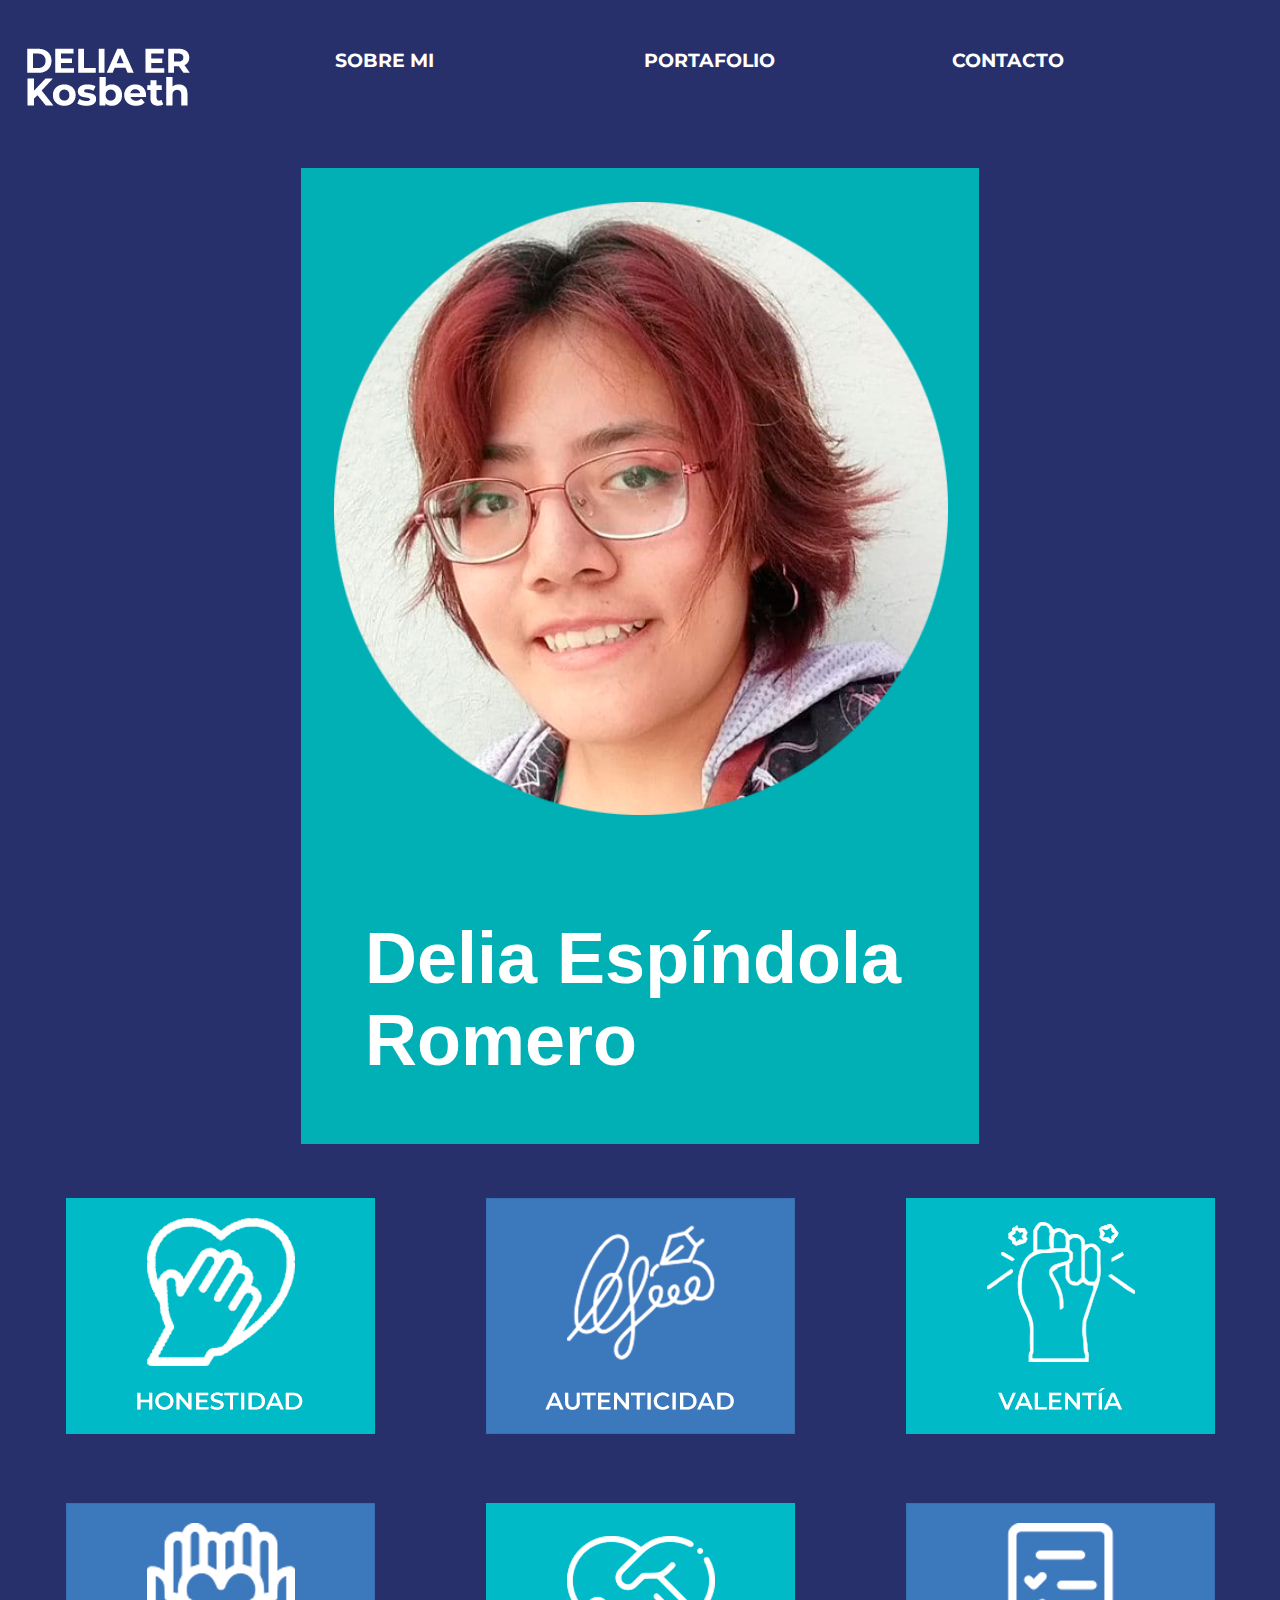
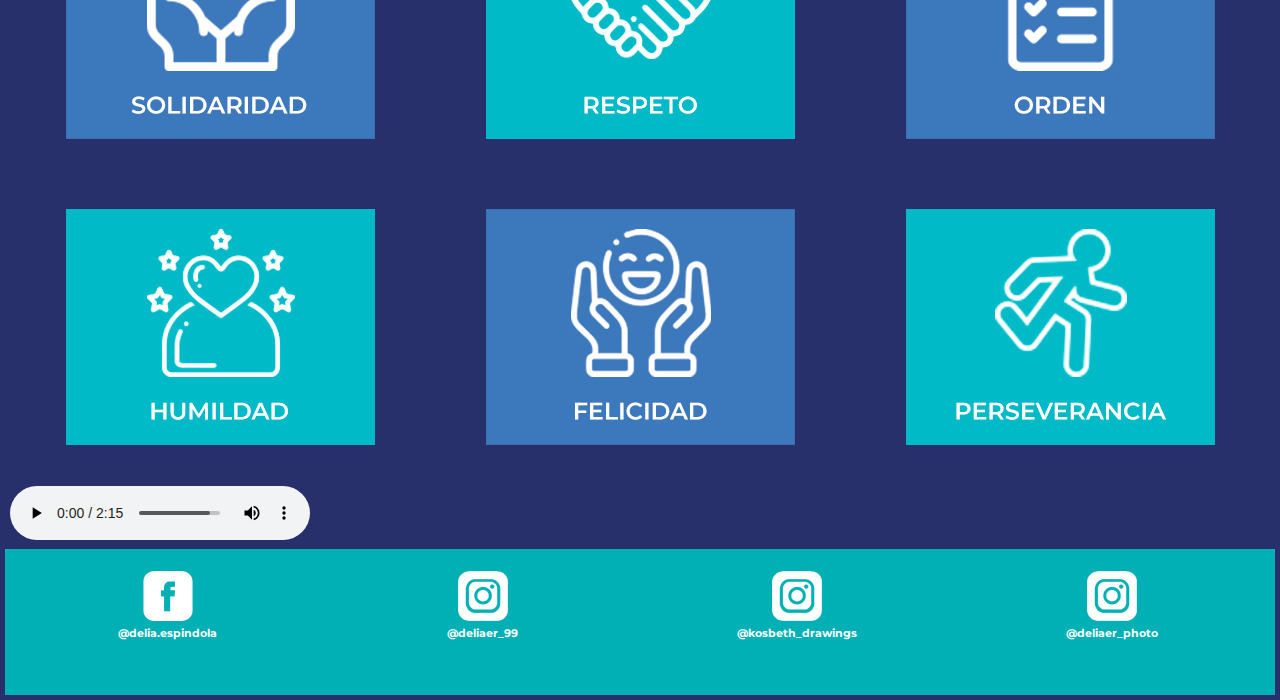
<file: index.html>
<!doctype html>
<html>
<head>
<meta charset="utf-8">
<title>Documento sin título</title>
<link href="css/estilocss.css" rel="stylesheet" type="text/css">
<link
    rel="stylesheet"
    href="https://cdnjs.cloudflare.com/ajax/libs/animate.css/4.1.1/animate.min.css"
  />
<style>
@import url('https://fonts.googleapis.com/css2?family=Montserrat&family=Rampart+One&display=swap');                            @import url('http://fonts.cdnfonts.com/css/elephant');
</style>
</head>

<body>
	<header></header>
		<nav class="home">
		<div class="navegacion">
			<div> <a href="index.html"><img src="imagenes/nom header.png" alt="Delia ER Kosbeth"></a></div>
			<div>
			  <h1><a href="Sobre mi.html">SOBRE MI</a></h1>
			</div>
			<div>
				<h1><a href="Portafolio.html">PORTAFOLIO</a></h1></div>
			<div>
				<h1><a href="Contacto.html">CONTACTO</a></h1></div>
		</div>
	</nav>
	
	<main>
		<div class="barra">
			<div><img src="imagenes/foto.png" alt="foto"></div>
			<div><h2 class="animate__animated animate__fadeIn animate__delay-1s">Delia Espíndola Romero</h2></div>
		</div>
	  <div class="valores">
			<div><img src="imagenes/valores/HONESTIDAD.png" alt="valor1"></div>
			<div><img src="imagenes/valores/AUTENTICIDAD.png" alt="valor2"></div>
		  	<div><img src="imagenes/valores/VALENTÍA.png" alt="valor3"></div>
		  	<div><img src="imagenes/valores/SOLIDARIDAD.png" alt="valor4"></div>
		 	<div><img src="imagenes/valores/RESPETO.png" alt="valor5"></div>
		 	<div><img src="imagenes/valores/ORDEN.png" alt="valor6"></div>
		 	<div><img src="imagenes/valores/HUMILDAD.png" alt="valor7"></div>
		 	<div><img src="imagenes/valores/FELICIDAD.png" alt="valor8"></div>
		 	<div><img src="imagenes/valores/PERSEVERANCIA.png" alt="valor9"></div>
	    </div>
		      <audio controls="controls" autoplay="autoplay" >
       		 <source src="audio/TimTaj_-_Sunny_Day.mp3" type="audio/mp3">
		</audio>
	</main>
	
	<footer>
	 	<div class="piedepag">
			<div> <a href="https://www.facebook.com/delia.espindola.92"><img src="imagenes/footer/Icono fb bco.png" alt="iconofb"></a>
		  <h5>@delia.espindola</h5></div>
			<div> <a href="https://www.instagram.com/deliaer_99/"><img src="imagenes/footer/Icono insta bco.png" alt="iconoinsta"></a>
		  <h5>@deliaer_99</h5></div>
			<div> <a href="https://www.instagram.com/kosbeth_drawings/"><img src="imagenes/footer/Icono insta bco.png" alt="iconoinsta"></a>
		  <h5>@kosbeth_drawings</h5></div>
			<div> <a href="https://www.instagram.com/deliaer_photo/"><img src="imagenes/footer/Icono insta bco.png" alt="iconoinsta"></a>
		  <h5>@deliaer_photo</h5></div>
		</div>
	</footer>

</body>
</html>
</file>
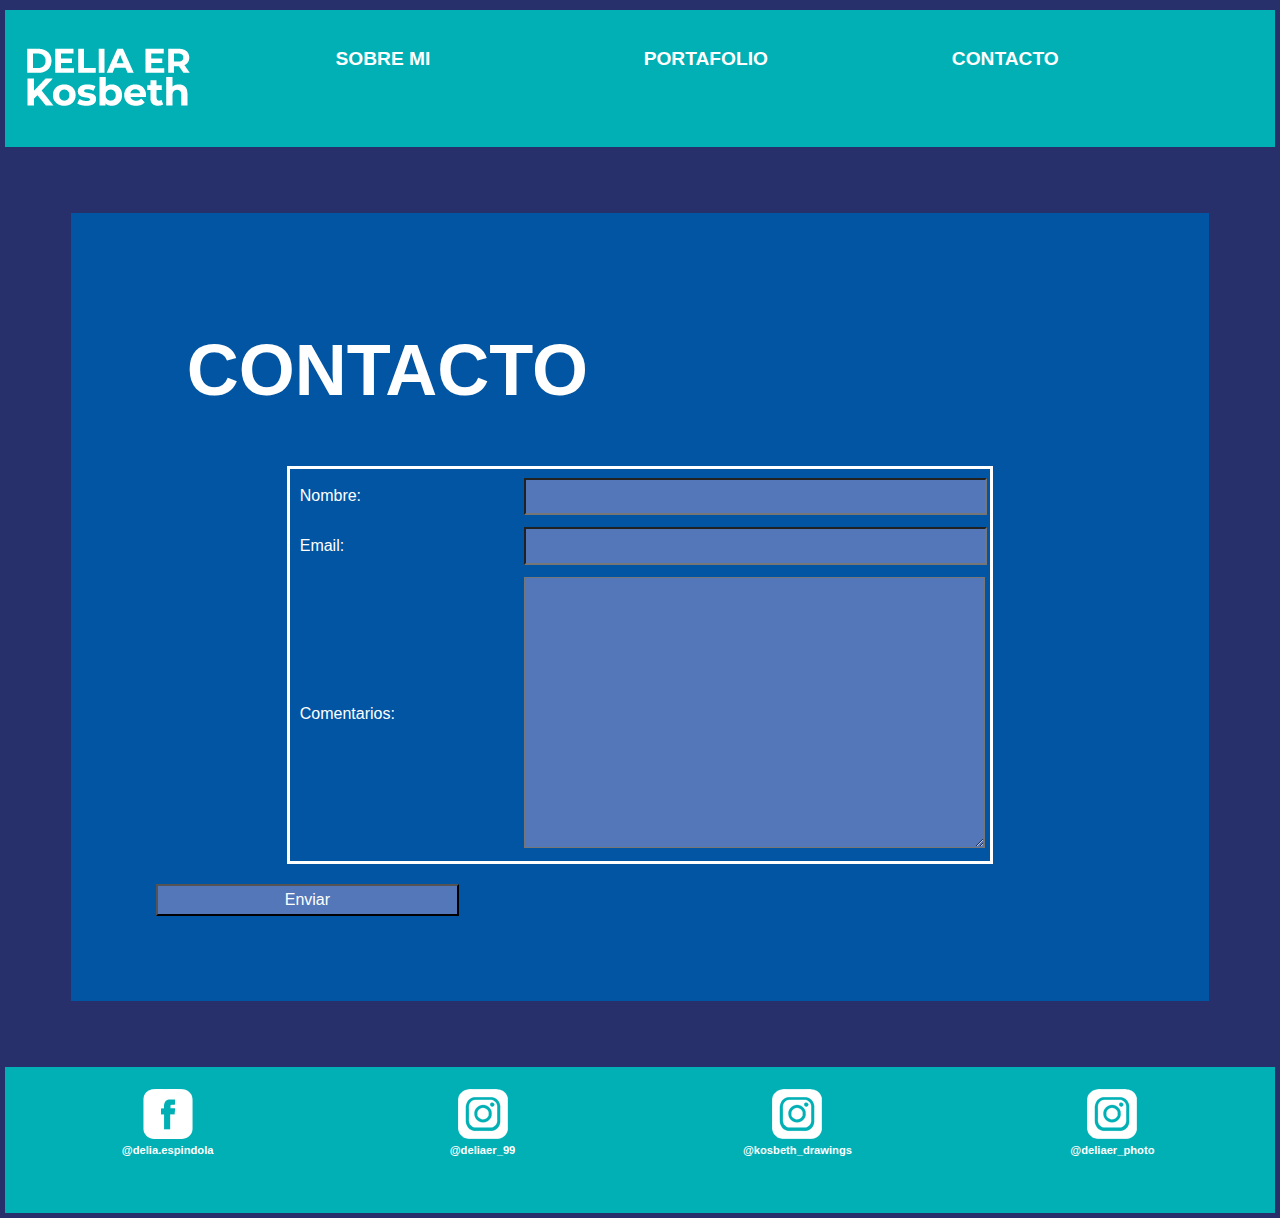
<file: Contacto.html>
<!doctype html>
<html>
<head>
<meta charset="utf-8">
<title>Documento sin título</title>
<link href="css/estilocss.css" rel="stylesheet" type="text/css">
</head>

<body>
	<header> </header>
	
	<nav>
		<div class="navegacion">
			<div> <a href="index.html"><img src="imagenes/nom header.png" alt="Delia ER Kosbeth"></a></div>
			<div>
			  <h1><a href="Sobre mi.html">SOBRE MI</a></h1>
			</div>
			<div>
				<h1><a href="Portafolio.html">PORTAFOLIO</a></h1></div>
			<div>
				<h1><a href="Contacto.html">CONTACTO</a></h1></div>
		</div>
	</nav>
	
	<main>
		<section>
			<h2>CONTACTO</h2>
			<form name="form1" method="post" action="mailto:deliaer99@gmail.com">
			<table width="70%" border="2">
  				<tbody>
					<tr>
					  <td><label for="textfield">Nombre:</label></td>
					  <td><input type="text" name="textfield" id="textfield"></td>
					</tr>
					<tr>
					  <td><label for="email">Email:</label></td>
					  <td><input type="email" name="email" id="email"></td>
					</tr>
					<tr>
					  <td><label for="textarea">Comentarios:</label></td>
					  <td><textarea name="textarea" id="textarea"></textarea></td>
					</tr>
				  </tbody>
			</table>
			<input class="enviar" type="submit" name="submit2" id="submit2" value="Enviar">
			</form>
		</section>
	</main>
	

	<footer>
	 	<div class="piedepag">
			<div> <a href="https://www.facebook.com/delia.espindola.92"><img src="imagenes/footer/Icono fb bco.png" alt="iconofb"></a>
		  <h5>@delia.espindola</h5></div>
			<div> <a href="https://www.instagram.com/deliaer_99/"><img src="imagenes/footer/Icono insta bco.png" alt="iconoinsta"></a>
		  <h5>@deliaer_99</h5></div>
			<div> <a href="https://www.instagram.com/kosbeth_drawings/"><img src="imagenes/footer/Icono insta bco.png" alt="iconoinsta"></a>
		  <h5>@kosbeth_drawings</h5></div>
			<div> <a href="https://www.instagram.com/deliaer_photo/"><img src="imagenes/footer/Icono insta bco.png" alt="iconoinsta"></a>
		  <h5>@deliaer_photo</h5></div>
		</div>
	</footer>
</body>
</html>
</file>
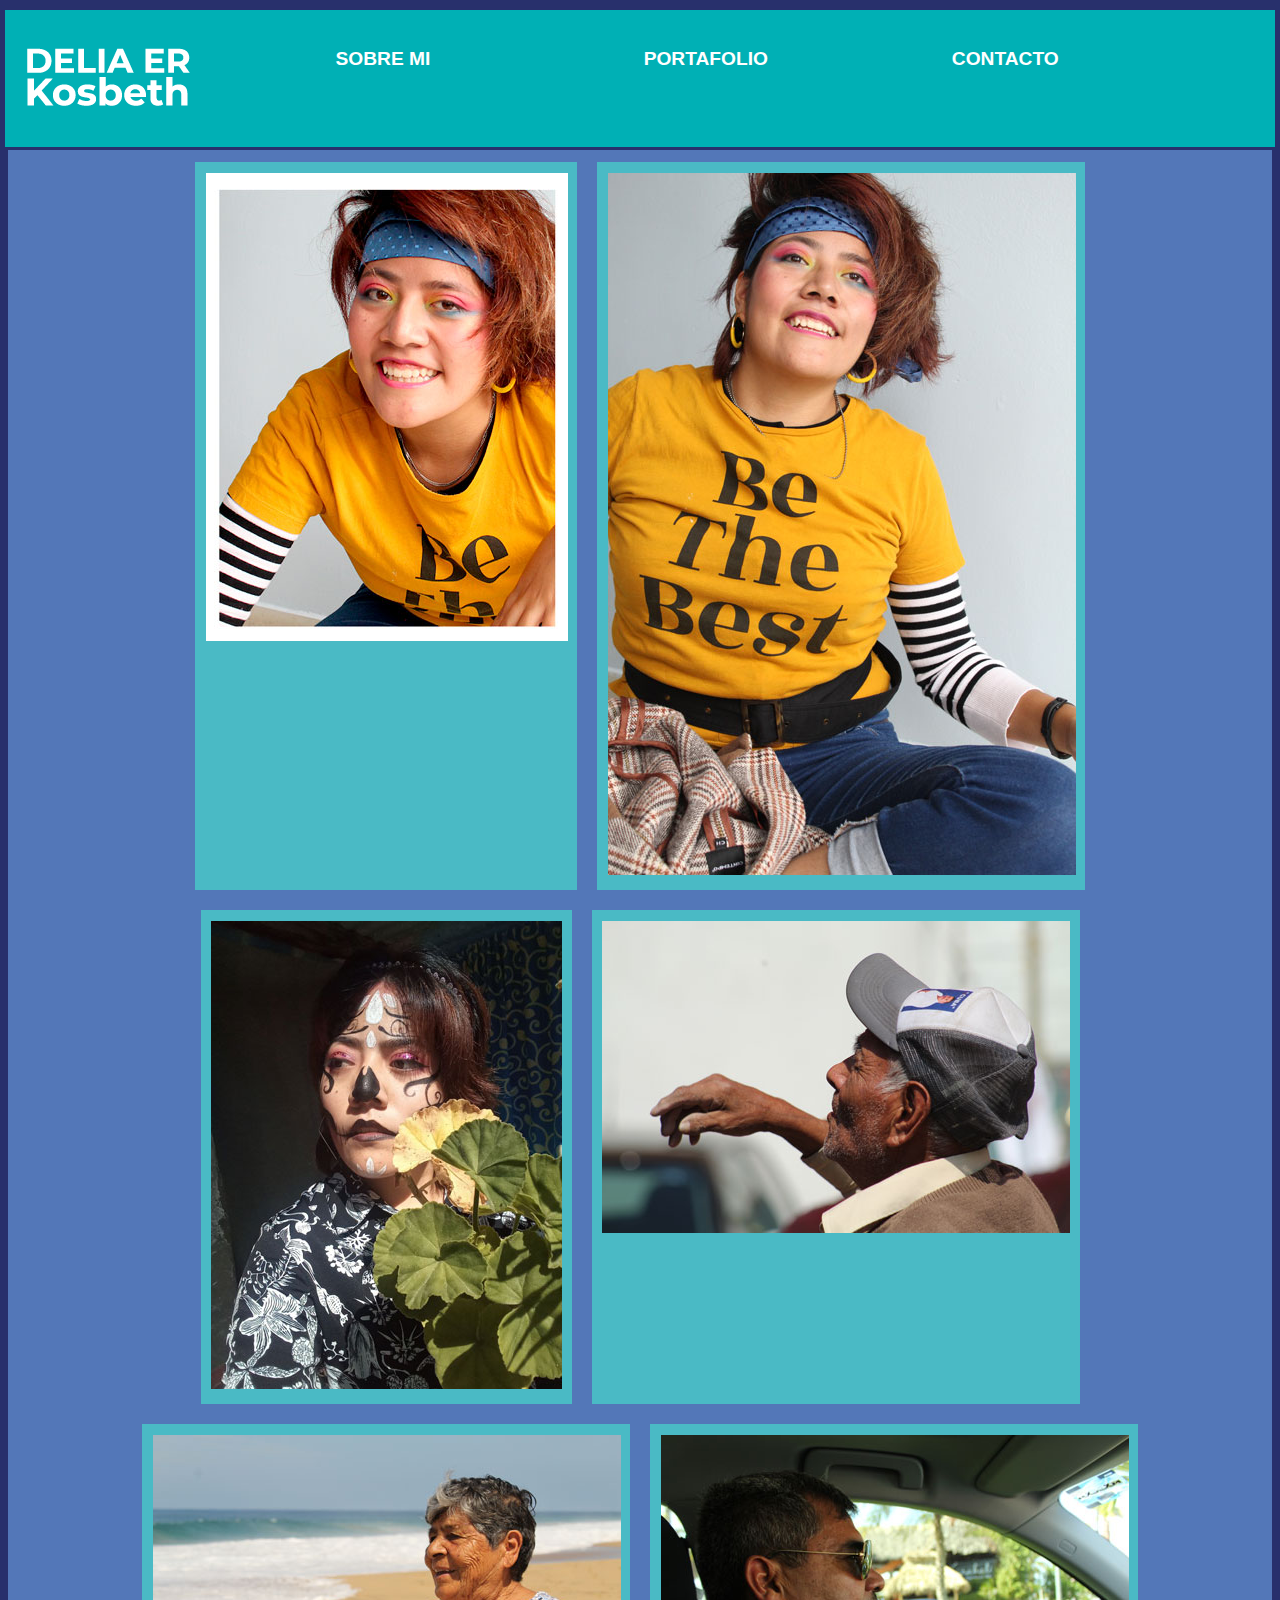
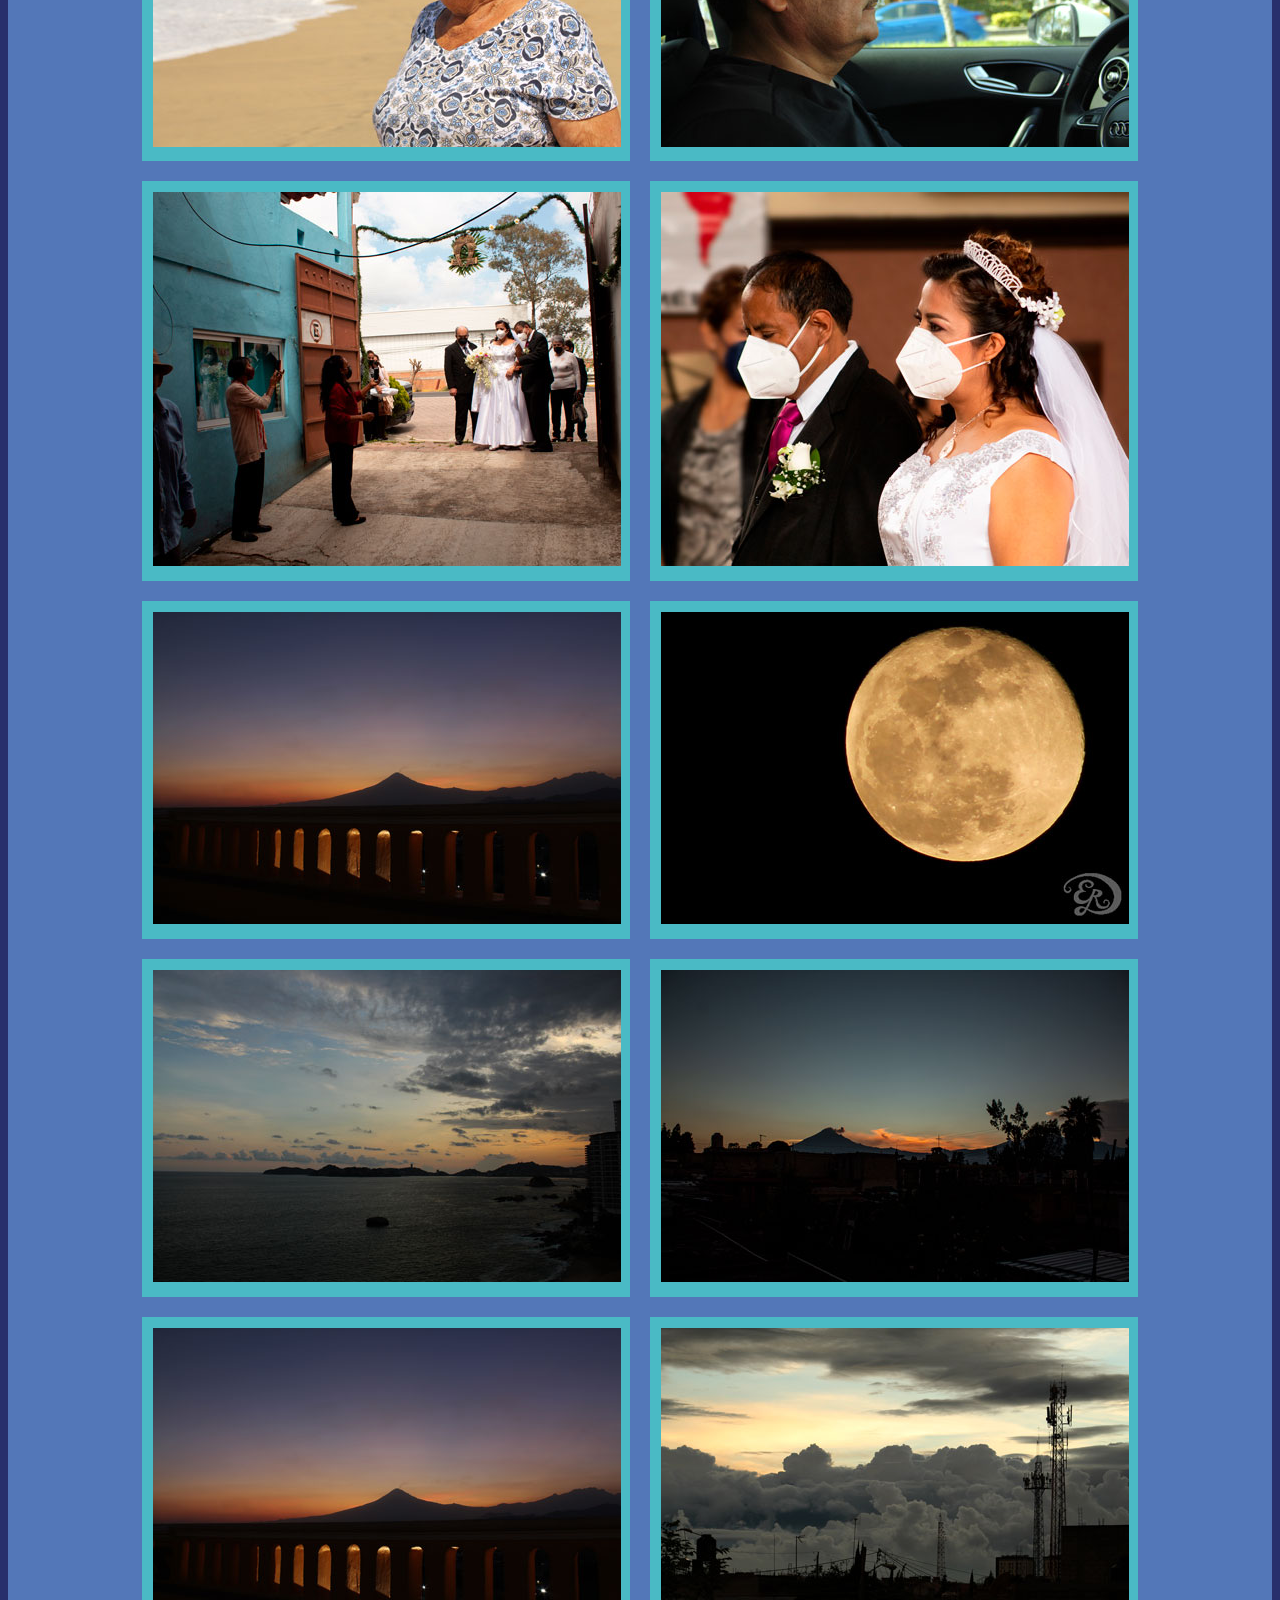
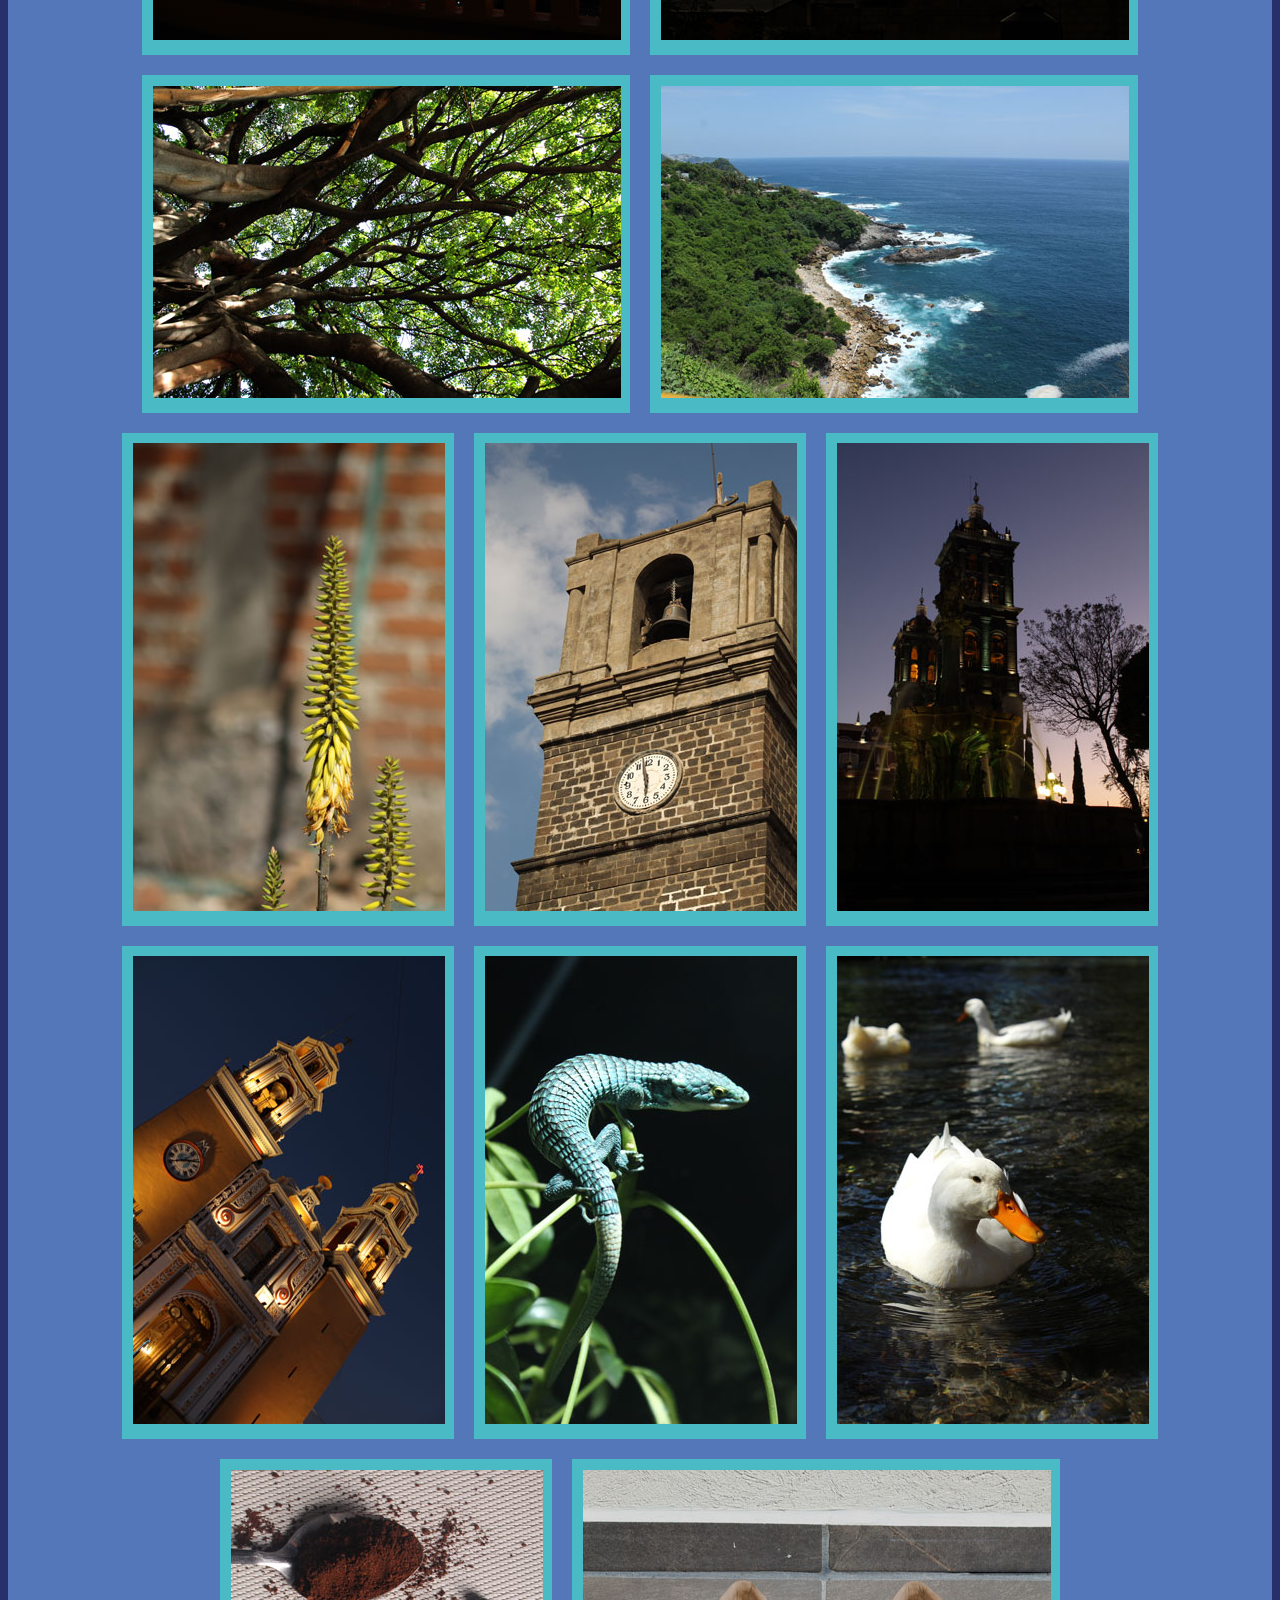
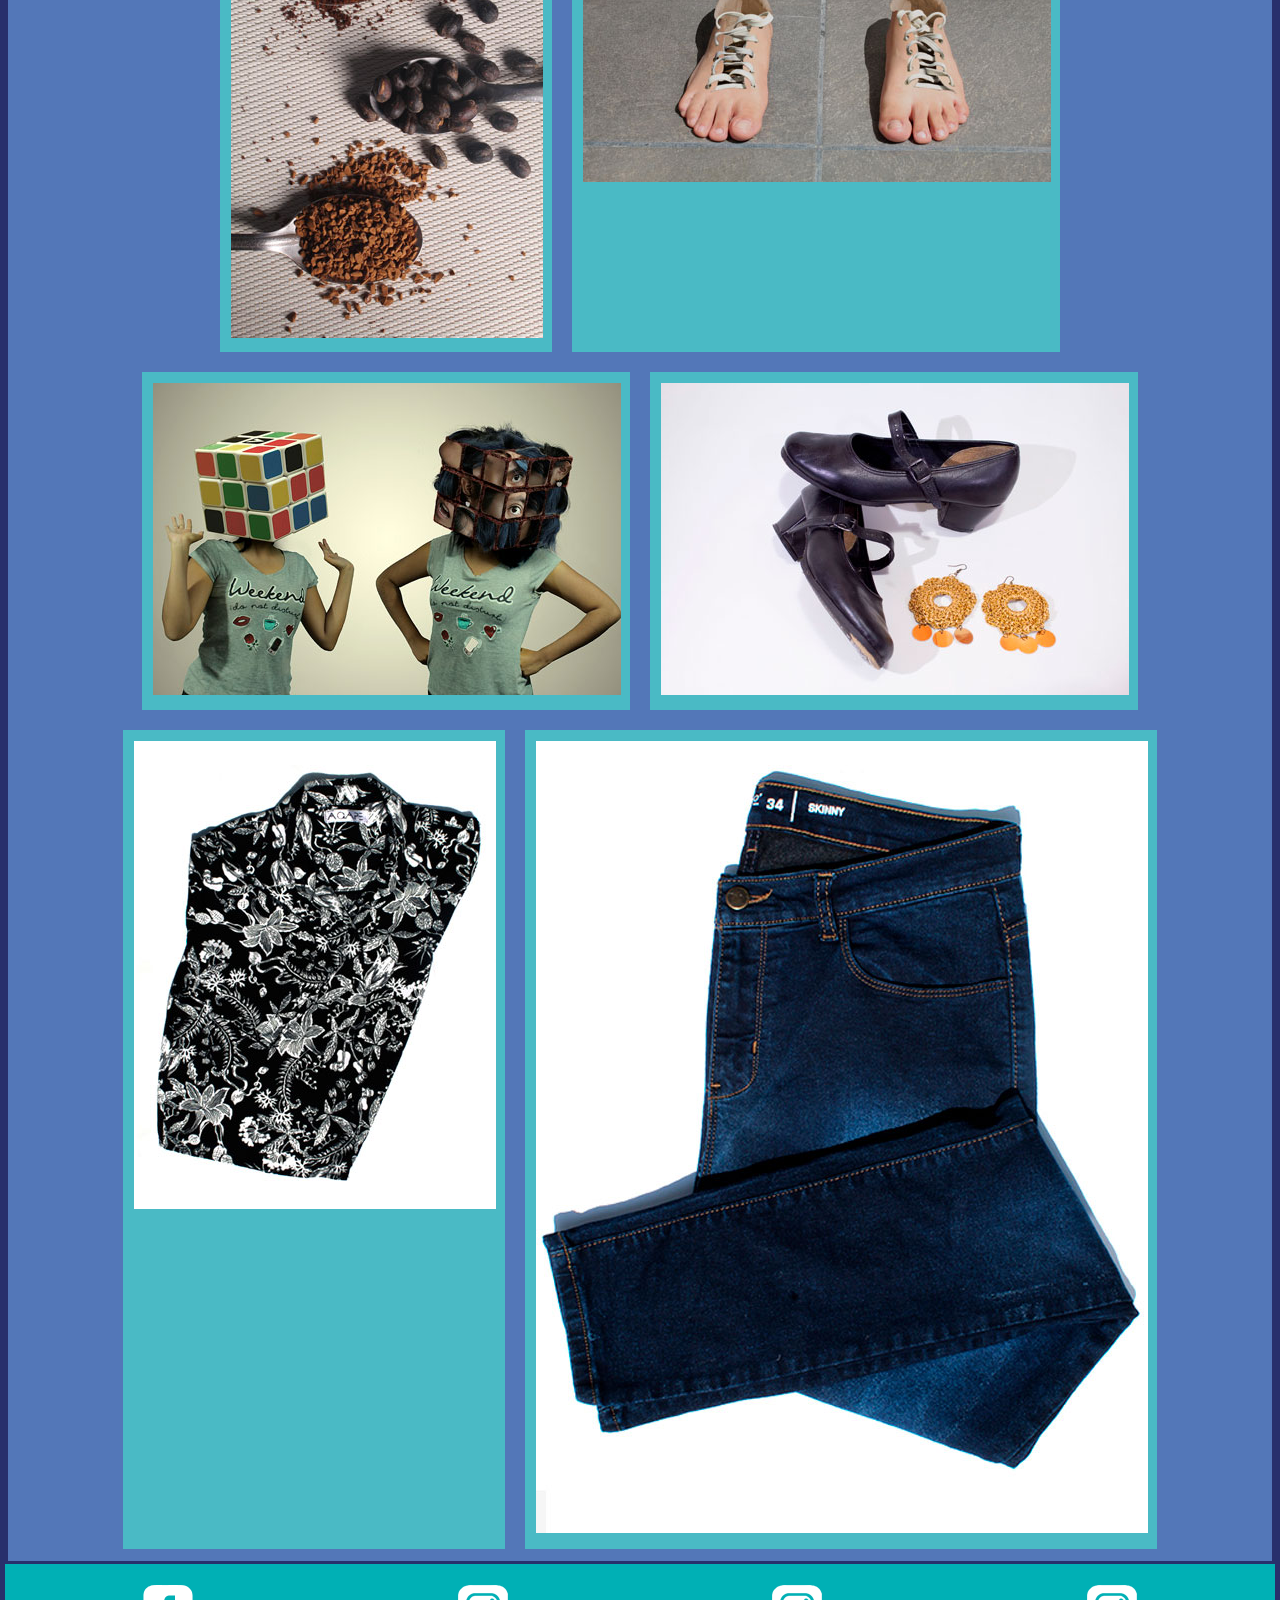
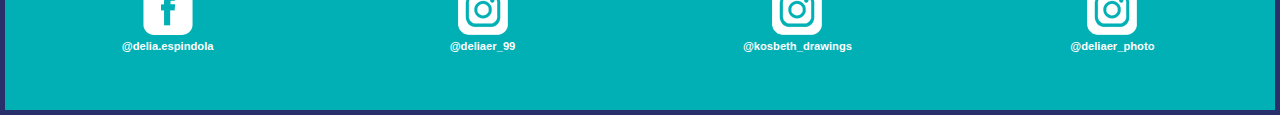
<file: Fotografía.html>
<!doctype html>
<html>
<head>
<meta charset="utf-8">
<title>Documento sin título</title>
<link href="css/estilocss.css" rel="stylesheet" type="text/css">
	<link
    rel="stylesheet"
    href="https://cdnjs.cloudflare.com/ajax/libs/animate.css/4.1.1/animate.min.css"
  />
</head>

<body>
	<header> </header>
	
	<nav>
		<div class="navegacion">
			<div> <a href="index.html"><img src="imagenes/nom header.png" alt="Delia ER Kosbeth"></a></div>
			<div>
			  <h1><a href="Sobre mi.html">SOBRE MI</a></h1>
		  </div>
			<div>
		  <h1><a href="Portafolio.html">PORTAFOLIO</a></h1></div>
			<div>
		  <h1><a href="Contacto.html">CONTACTO</a></h1></div>
		</div>
	</nav>
	
	<main>
		<div class="galeria">
			<div class="animate__animated animate__slideInUp"><img src="imagenes/foto/11.jpg" alt="fotos" ></div>
			<div class="animate__animated animate__slideInUp"><img src="imagenes/foto/IMG_1543.jpg" alt="fotos" ></div>
			<div class="animate__animated animate__slideInUp"><img src="imagenes/foto/photo_2021-11-02_17-26-25.jpg" alt="fotos" ></div>
			<div class="animate__animated animate__slideInUp"><img src="imagenes/foto/IMG_1063.jpg" alt="fotos" ></div>
			<div class="animate__animated animate__slideInUp"><img src="imagenes/foto/IMG_1255.jpg" alt="fotos" ></div>
			<div class="animate__animated animate__slideInUp"><img src="imagenes/foto/IMG_1241.jpg" alt="fotos" ></div>
			<div class= "animate__animated animate__slideInUp"><img src="imagenes/foto/h10.jpg" alt="fotos" ></div>
			<div class= "animate__animated animate__slideInUp"><img src="imagenes/foto/Sin-título-1.jpg" alt="fotos" ></div>
			<div class= "animate__animated animate__slideInUp"><img src="imagenes/foto/IMG_5080.jpg" alt="fotos" ></div>
			<div class= "animate__animated animate__slideInUp"><img src="imagenes/foto/lu.jpg" alt="fotos" ></div>
			<div class= "animate__animated animate__slideInUp"><img src="imagenes/foto/IMG_1409.jpg" alt="fotos" ></div>
			<div class= "animate__animated animate__slideInUp"><img src="imagenes/foto/IMG_0134.jpg" alt="fotos" ></div>
			<div class= "animate__animated animate__slideInUp"><img src="imagenes/foto/IMG_5080.jpg" alt="fotos" ></div>
			<div class= "animate__animated animate__slideInUp"><img src="imagenes/foto/IMG_1212.jpg" alt="fotos" ></div>
			<div class= "animate__animated animate__slideInUp"><img src="imagenes/foto/IMG_1336.jpg" alt="fotos" ></div>
			<div class= "animate__animated animate__slideInUp"><img src="imagenes/foto/IMG_1294.jpg" alt="fotos" ></div>
			<div class= "animate__animated animate__slideInUp"><img src="imagenes/foto/IMG_1045.jpg" alt="fotos" ></div>
			<div class= "animate__animated animate__slideInUp"><img src="imagenes/foto/IMG_1470.jpg" alt="fotos" ></div>
			<div class= "animate__animated animate__slideInUp"><img src="imagenes/foto/IMG_4247.jpg" alt="fotos" ></div>
			<div class= "animate__animated animate__slideInUp"><img src="imagenes/foto/IMG_5068.jpg" alt="fotos" ></div>
		  	<div class= "animate__animated animate__slideInUp"><img src="imagenes/foto/IMG_9997.jpg" alt="fotos" ></div>
			<div class= "animate__animated animate__slideInUp"><img src="imagenes/foto/IMG_9959.jpg" alt="fotos" ></div>
			<div class= "animate__animated animate__slideInUp"><img src="imagenes/foto/IMG_6693.jpg" alt="fotos" ></div>
			<div class= "animate__animated animate__slideInUp"><img src="imagenes/foto/ejercicio-2-zapatos.jpg" alt="fotos" ></div>
		  <div class= "animate__animated animate__slideInUp"><img src="imagenes/foto/ejercicio-3-cubo-rubick.jpg" alt="fotos" ></div>
		  <div class= "animate__animated animate__slideInUp"><img src="imagenes/foto/foto1.jpg" alt="fotos" ></div>
		  <div class= "animate__animated animate__slideInUp"><img src="imagenes/foto/3.jpg" alt="fotos" ></div>
		  <div class= "animate__animated animate__slideInUp"><img src="imagenes/foto/2.jpg" alt="fotos" ></div>
		</div>
	</main>
	
	<footer>
	 	<div class="piedepag">
			<div> <a href="https://www.facebook.com/delia.espindola.92"><img src="imagenes/footer/Icono fb bco.png" alt="iconofb"></a>
		  <h5>@delia.espindola</h5></div>
			<div> <a href="https://www.instagram.com/deliaer_99/"><img src="imagenes/footer/Icono insta bco.png" alt="iconoinsta"></a>
		  <h5>@deliaer_99</h5></div>
			<div> <a href="https://www.instagram.com/kosbeth_drawings/"><img src="imagenes/footer/Icono insta bco.png" alt="iconoinsta"></a>
		  <h5>@kosbeth_drawings</h5></div>
			<div> <a href="https://www.instagram.com/deliaer_photo/"><img src="imagenes/footer/Icono insta bco.png" alt="iconoinsta"></a>
		  <h5>@deliaer_photo</h5></div>
		</div>
	</footer>
</body>
</html>
</file>
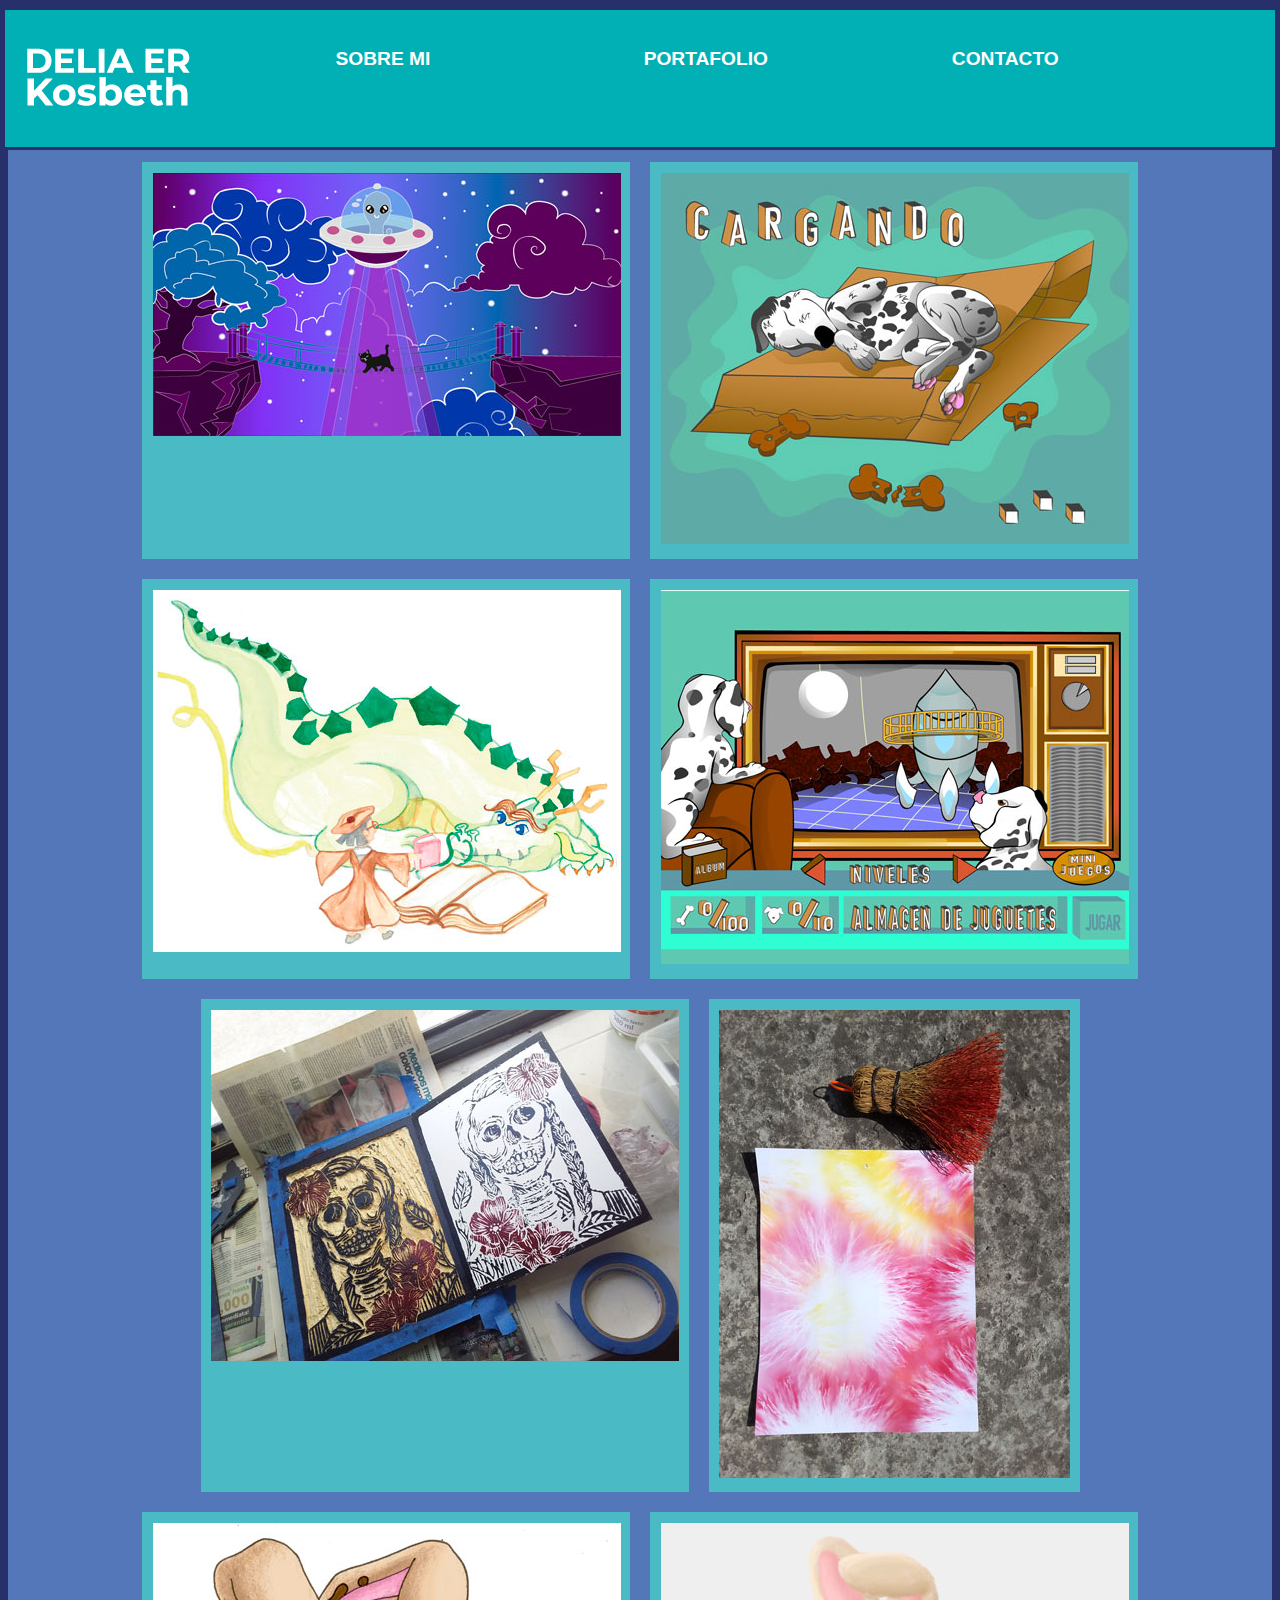
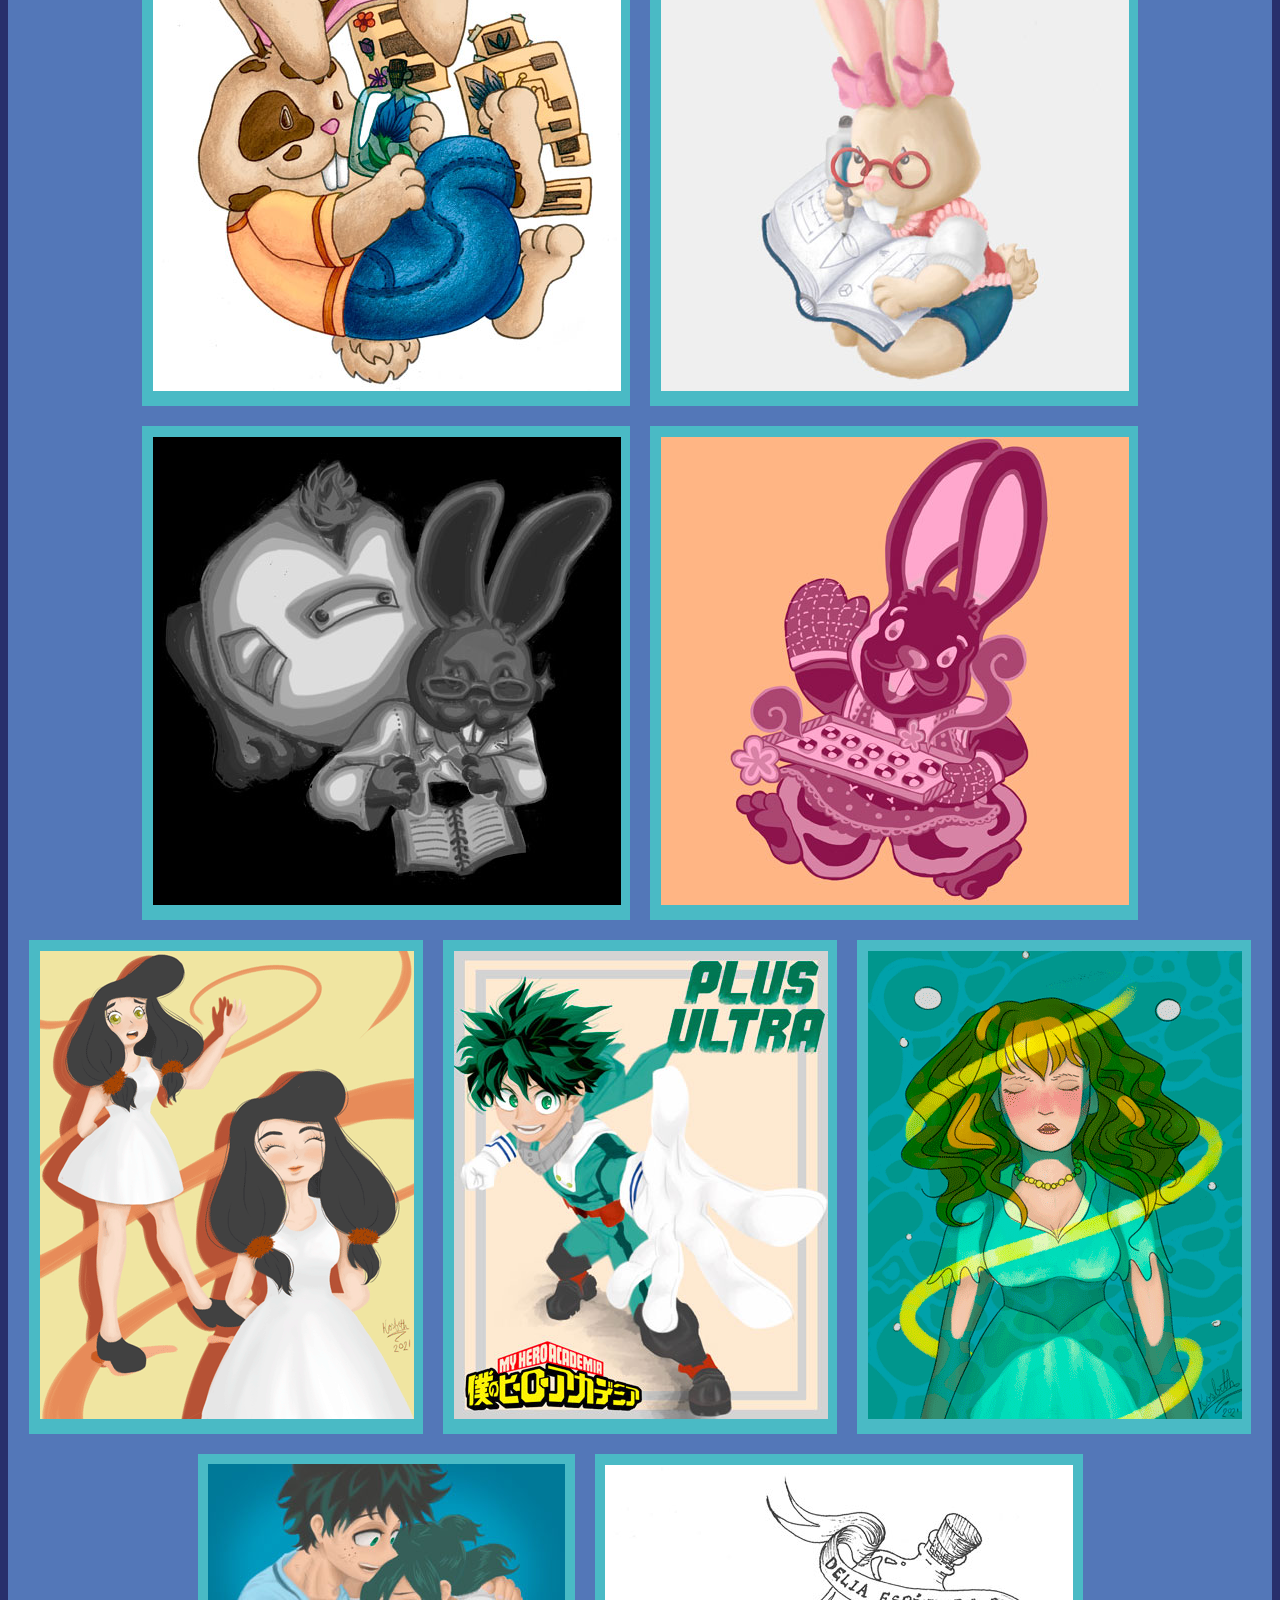
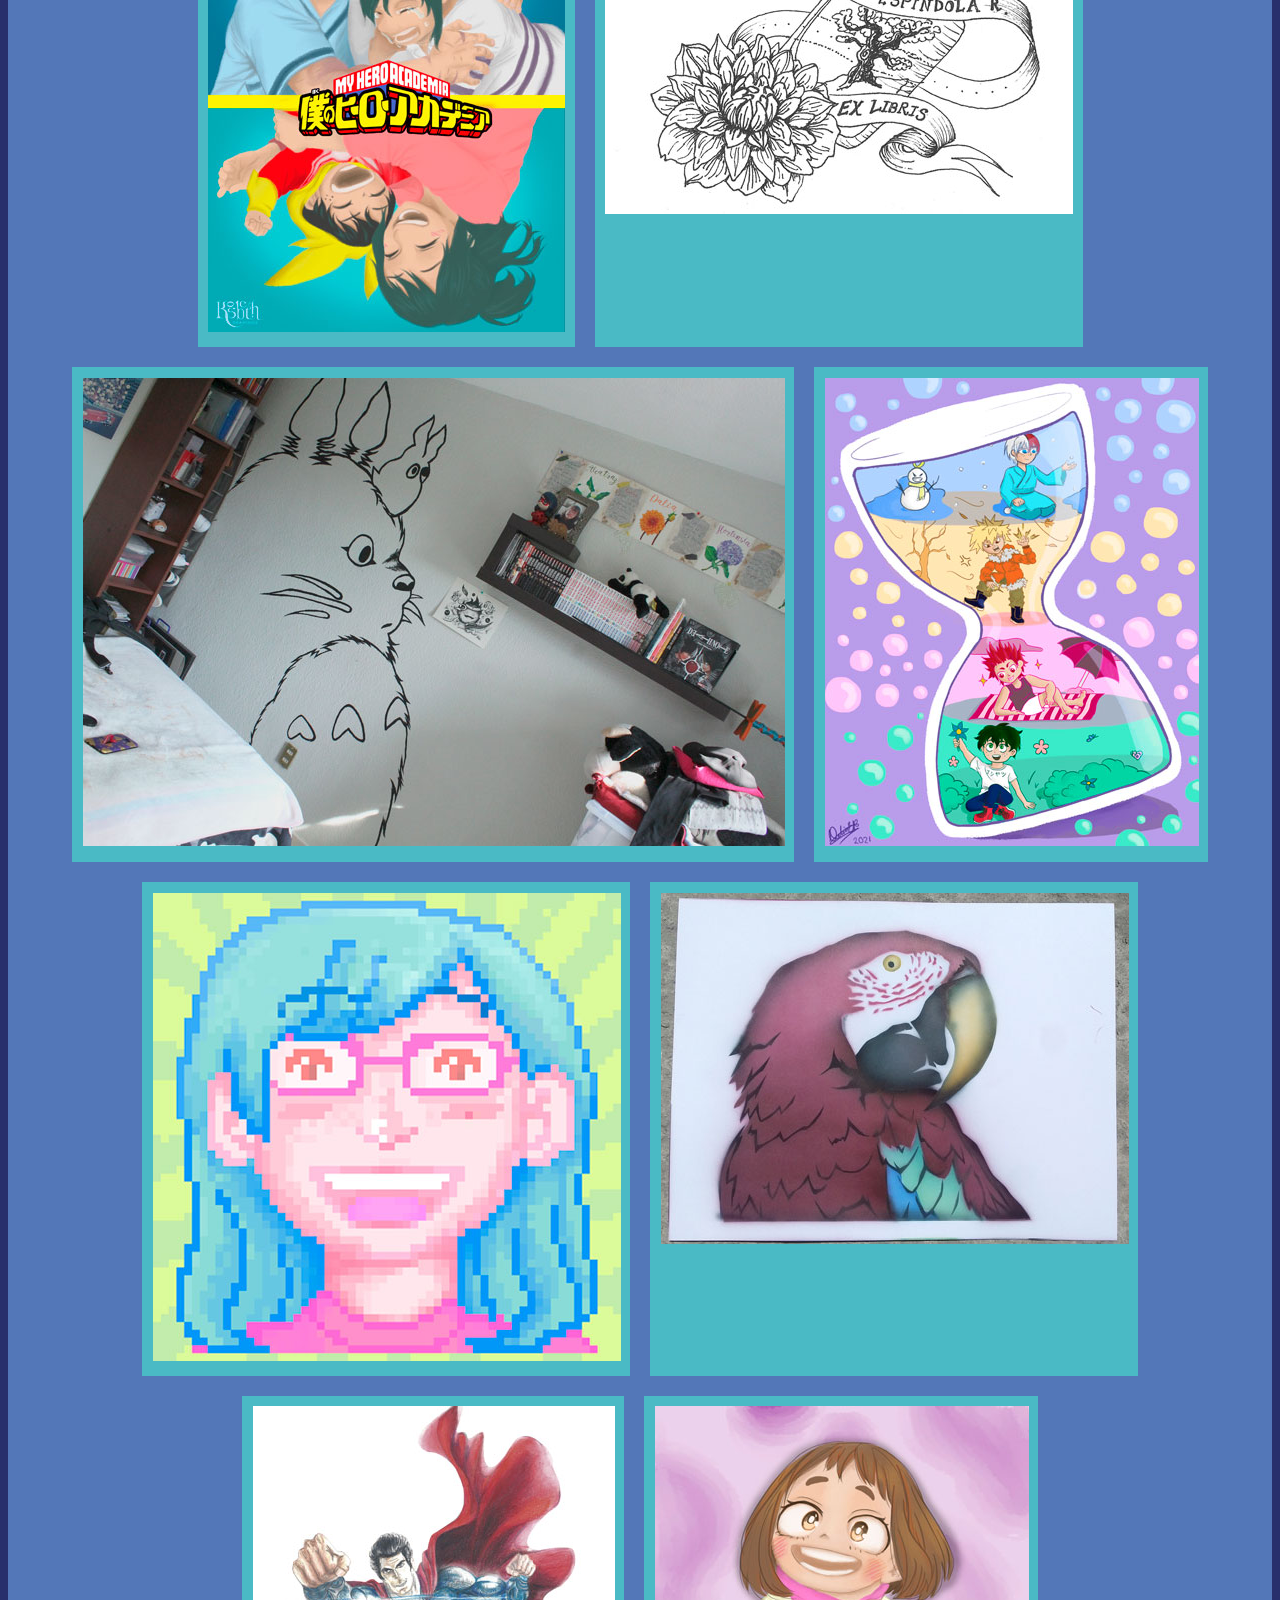
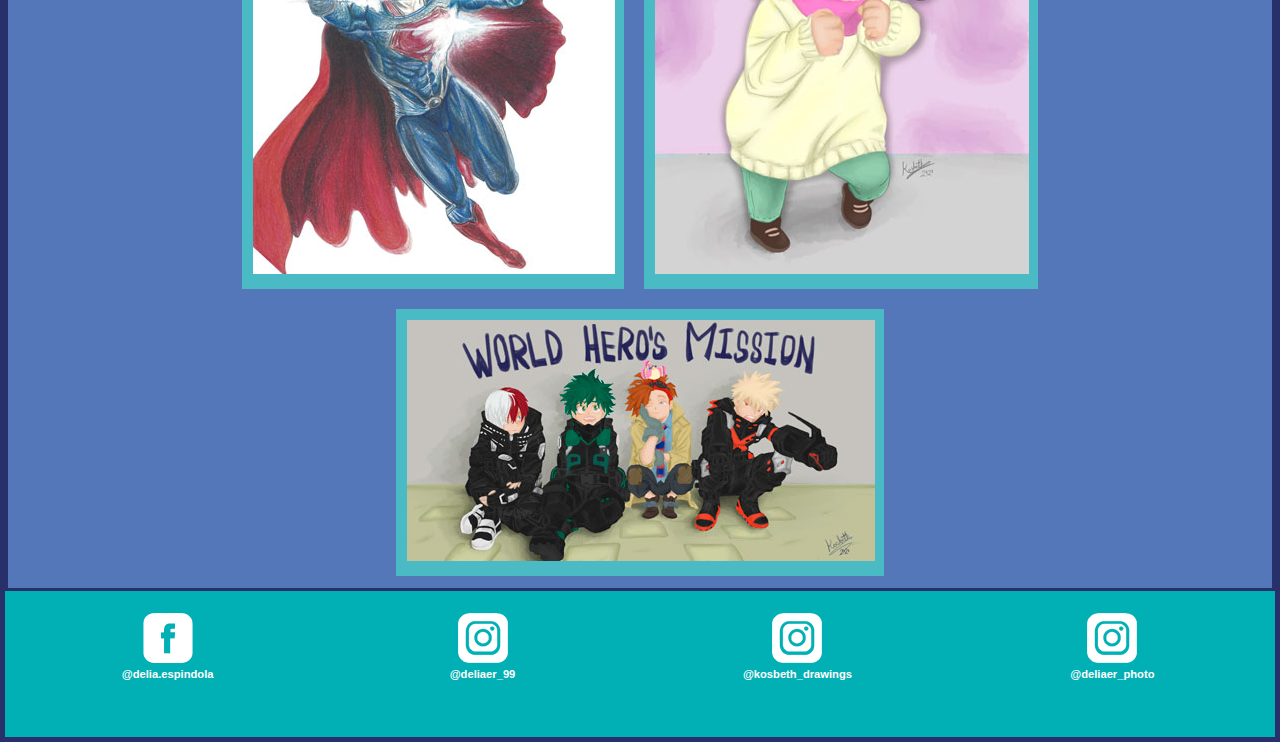
<file: Ilustración.html>
<!doctype html>
<html>
<head>
<meta charset="utf-8">
<title>Documento sin título</title>
<link href="css/estilocss.css" rel="stylesheet" type="text/css">
	<link
    rel="stylesheet"
    href="https://cdnjs.cloudflare.com/ajax/libs/animate.css/4.1.1/animate.min.css"
  />
</head>

<body>
	<header> </header>
	
	<nav>
		<div class="navegacion">
			<div> <a href="index.html"><img src="imagenes/nom header.png" alt="Delia ER Kosbeth"></a></div>
			<div>
			  <h1><a href="Sobre mi.html">SOBRE MI</a></h1>
			</div>
			<div>
				<h1><a href="Portafolio.html">PORTAFOLIO</a></h1></div>
			<div>
				<h1><a href="Contacto.html">CONTACTO</a></h1></div>
		</div>
	</nav>
	
	<main>
		<div class="galeria">
			<div class="animate__animated animate__slideInUp"><img src="imagenes/ilustracion/01A_UIII.jpg" alt="ilus1" ></div>
			<div class="animate__animated animate__slideInUp"><img src="imagenes/ilustracion/01-inicio.jpg" alt="ilust" ></div>
			<div class="animate__animated animate__slideInUp"><img src="imagenes/ilustracion/2.jpg" alt="ilust" ></div>
			<div class="animate__animated animate__slideInUp"><img src="imagenes/ilustracion/03-configuración.jpg" alt="ilust" ></div>
			<div class="animate__animated animate__slideInUp"><img src="imagenes/ilustracion/20201028_095823.jpg" alt="ilust" ></div>
			<div class="animate__animated animate__slideInUp"><img src="imagenes/ilustracion/20210222_105411.jpg" alt="ilust" ></div>
			<div class="animate__animated animate__slideInUp"><img src="imagenes/ilustracion/avance-mixta.jpg" alt="ilust" ></div>
			<div class="animate__animated animate__slideInUp"><img src="imagenes/ilustracion/avance-T2-Blo-de-pix.jpg" alt="ilust" ></div>
			<div class="animate__animated animate__slideInUp"><img src="imagenes/ilustracion/avance-T3-scrath-sin-difuminar.jpg" alt="ilust" ></div>
			<div class="animate__animated animate__slideInUp"><img src="imagenes/ilustracion/Avance-tinta-plana.jpg" alt="ilust" ></div>
			<div class="animate__animated animate__slideInUp"><img src="imagenes/ilustracion/choco.gif" alt="ilust" ></div>
			<div class="animate__animated animate__slideInUp"><img src="imagenes/ilustracion/deku.jpg" alt="ilust" ></div>
			<div class="animate__animated animate__slideInUp"><img src="imagenes/ilustracion/dib.gif" alt="ilust" ></div>
			<div class="animate__animated animate__slideInUp"><img src="imagenes/ilustracion/dibujos.jpg" alt="ilust" ></div>
			<div class="animate__animated animate__slideInUp"><img src="imagenes/ilustracion/ex-libris.jpg" alt="ilust" ></div>
			<div class="animate__animated animate__slideInUp"><img src="imagenes/ilustracion/IMG_0974.jpg" alt="ilust" ></div>
			<div class="animate__animated animate__slideInUp"><img src="imagenes/ilustracion/Los-4-polos.jpg" alt="ilust" ></div>
			<div class="animate__animated animate__slideInUp"><img src="imagenes/ilustracion/pixeleandome.jpg" alt="ilust" ></div>
			<div class="animate__animated animate__slideInUp"><img src="imagenes/ilustracion/Stencil-1.jpg" alt="ilust" ></div>
			<div class="animate__animated animate__slideInUp"><img src="imagenes/ilustracion/Superman-dibujo.jpg" alt="ilust" ></div>
			<div class="animate__animated animate__slideInUp"><img src="imagenes/ilustracion/uraraka-chiquita.jpg" alt="ilust" ></div>
			<div class="animate__animated animate__slideInUp"><img src="imagenes/ilustracion/whm.jpg" alt="ilust" ></div>
		</div>
	</main>
	
	<footer>
	 	<div class="piedepag">
			<div> <a href="https://www.facebook.com/delia.espindola.92"><img src="imagenes/footer/Icono fb bco.png" alt="iconofb"></a>
		  <h5>@delia.espindola</h5></div>
			<div> <a href="https://www.instagram.com/deliaer_99/"><img src="imagenes/footer/Icono insta bco.png" alt="iconoinsta"></a>
		  <h5>@deliaer_99</h5></div>
			<div> <a href="https://www.instagram.com/kosbeth_drawings/"><img src="imagenes/footer/Icono insta bco.png" alt="iconoinsta"></a>
		  <h5>@kosbeth_drawings</h5></div>
			<div> <a href="https://www.instagram.com/deliaer_photo/"><img src="imagenes/footer/Icono insta bco.png" alt="iconoinsta"></a>
		  <h5>@deliaer_photo</h5></div>
		</div>
	</footer>
</body>
</html>
</file>
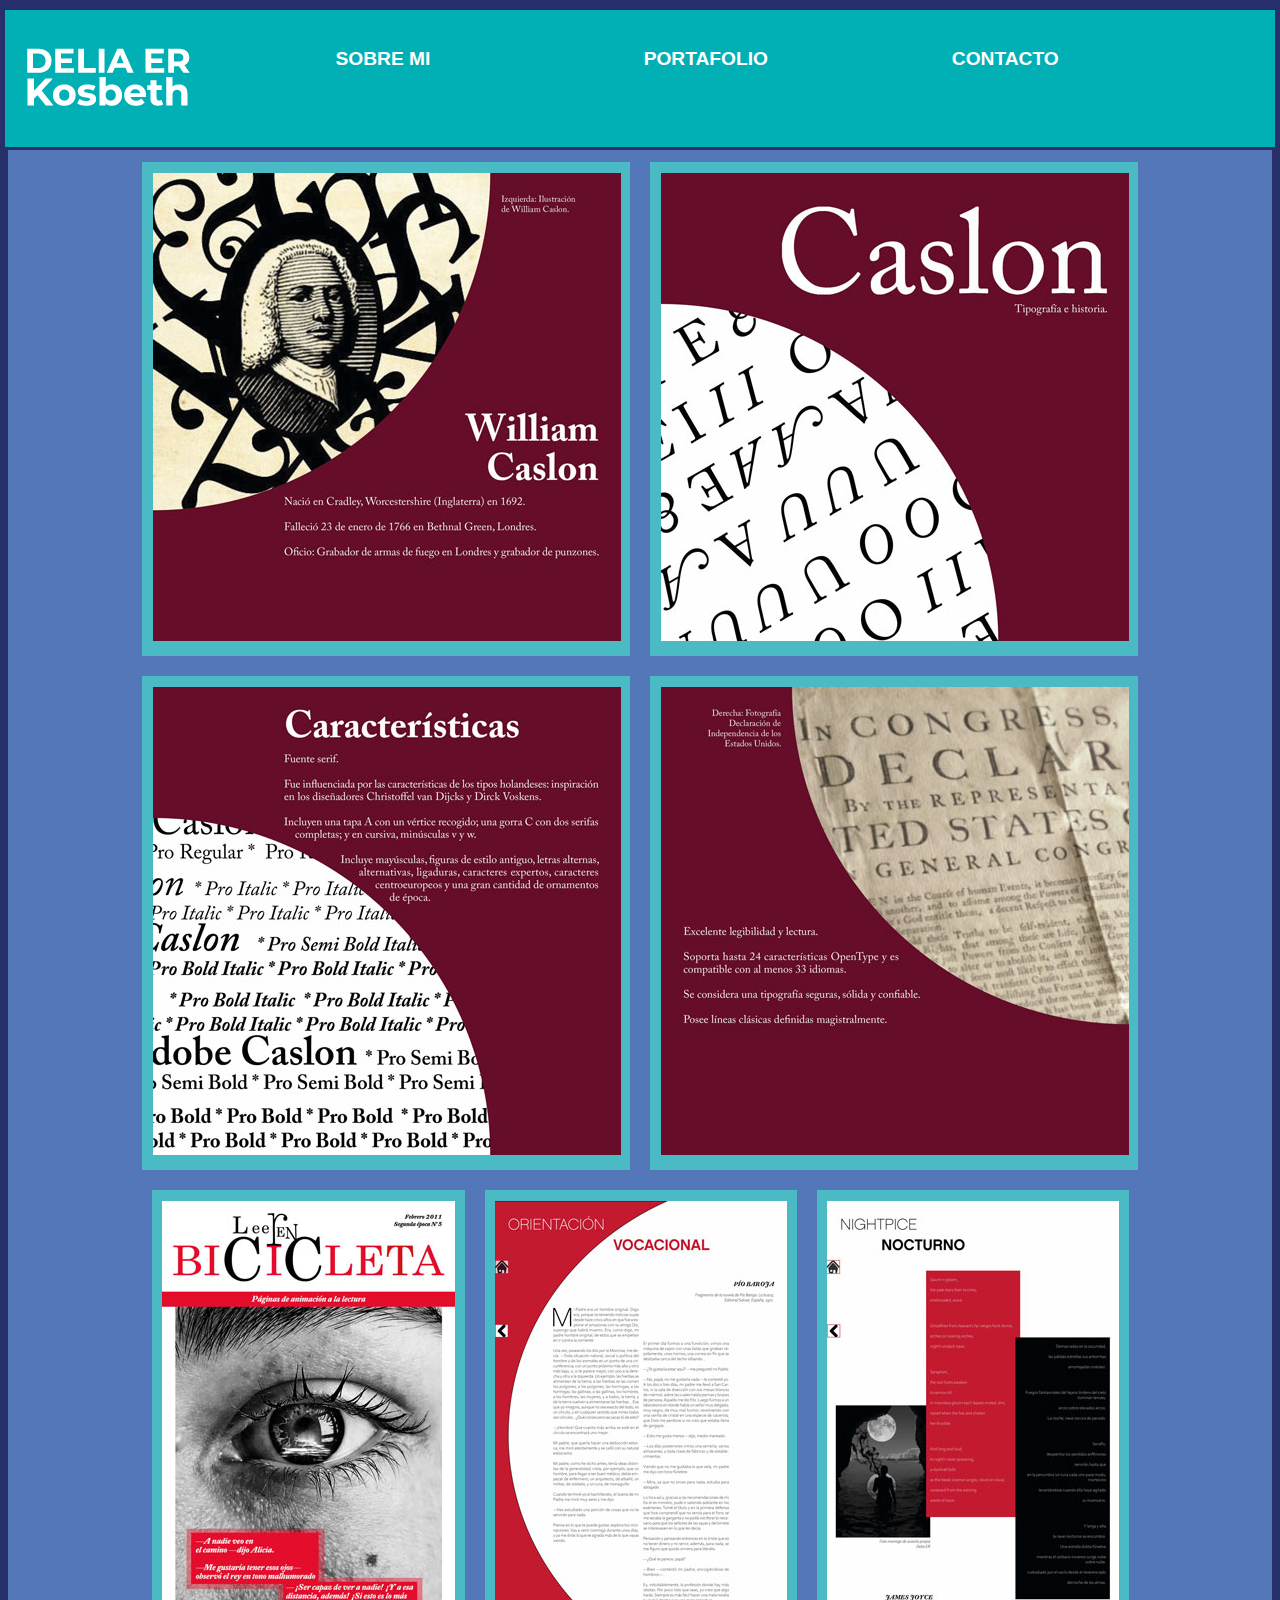
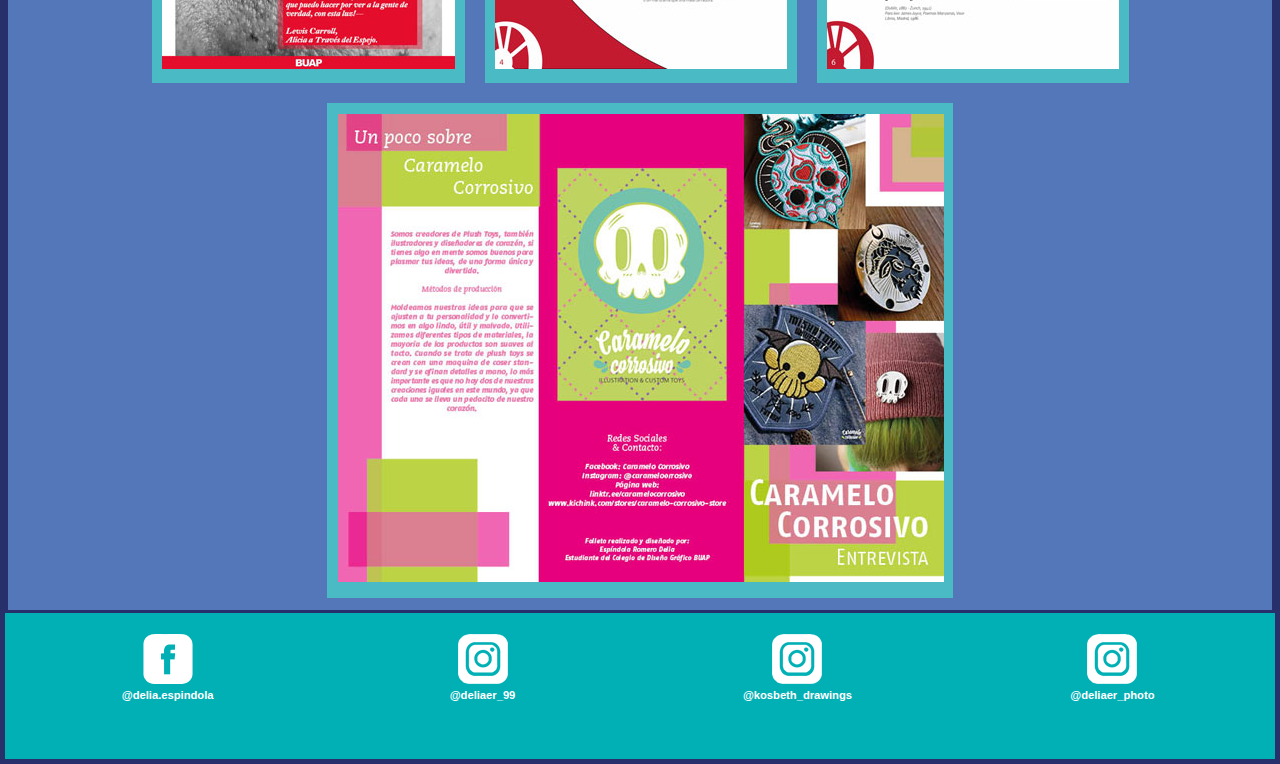
<file: Marca.html>
<!doctype html>
<html>
<head>
<meta charset="utf-8">
<title>Documento sin título</title>
<link href="css/estilocss.css" rel="stylesheet" type="text/css">
<link
    rel="stylesheet"
    href="https://cdnjs.cloudflare.com/ajax/libs/animate.css/4.1.1/animate.min.css"
  />
	</head>

<body>
	<header> </header>
	
	<nav>
		<div class="navegacion">
			<div> <a href="index.html"><img src="imagenes/nom header.png" alt="Delia ER Kosbeth"></a></div>
			<div>
			  <h1><a href="Sobre mi.html">SOBRE MI</a></h1>
			</div>
			<div>
				<h1><a href="Portafolio.html">PORTAFOLIO</a></h1></div>
			<div>
				<h1><a href="Contacto.html">CONTACTO</a></h1></div>
		</div>
	</nav>
	<main>
		<div class="galeria">
			<div class="animate_animated animate__slideInUp"><img src="imagenes/editorial/02-triptico-folleto.jpg" alt="editorial" ></div>
			<div class="animate_animated animate__slideInUp"><img src="imagenes/editorial/02-triptico-folleto3.jpg" alt="editorial" ></div>
			<div class="animate_animated animate__slideInUp"><img src="imagenes/editorial/02-triptico-folleto5.jpg" alt="editorial" ></div>
			<div class="animate_animated animate__slideInUp"><img src="imagenes/editorial/02-triptico-folleto6.jpg" alt="editorial" ></div>
			<div class="animate_animated animate__slideInUp"><img src="imagenes/editorial/03-portada_revista.jpg" alt="editorial" ></div>
			<div class="animate_animated animate__slideInUp"><img src="imagenes/editorial/03-revista4.jpg" alt="editorial" ></div>
			<div class="animate_animated animate__slideInUp"><img src="imagenes/editorial/03-revista6.jpg" alt="editorial" ></div>
			<div class="animate_animated animate__slideInUp"><img src="imagenes/editorial/folleto-cc.jpg" alt="editorial" ></div>
		</div>
	</main>
	<footer>
	 	<div class="piedepag">
			<div> <a href="https://www.facebook.com/delia.espindola.92"><img src="imagenes/footer/Icono fb bco.png" alt="iconofb"></a>
		  <h5>@delia.espindola</h5></div>
			<div> <a href="https://www.instagram.com/deliaer_99/"><img src="imagenes/footer/Icono insta bco.png" alt="iconoinsta"></a>
		  <h5>@deliaer_99</h5></div>
			<div> <a href="https://www.instagram.com/kosbeth_drawings/"><img src="imagenes/footer/Icono insta bco.png" alt="iconoinsta"></a>
		  <h5>@kosbeth_drawings</h5></div>
			<div> <a href="https://www.instagram.com/deliaer_photo/"><img src="imagenes/footer/Icono insta bco.png" alt="iconoinsta"></a>
		  <h5>@deliaer_photo</h5></div>
		</div>
</body>
</html>
</file>
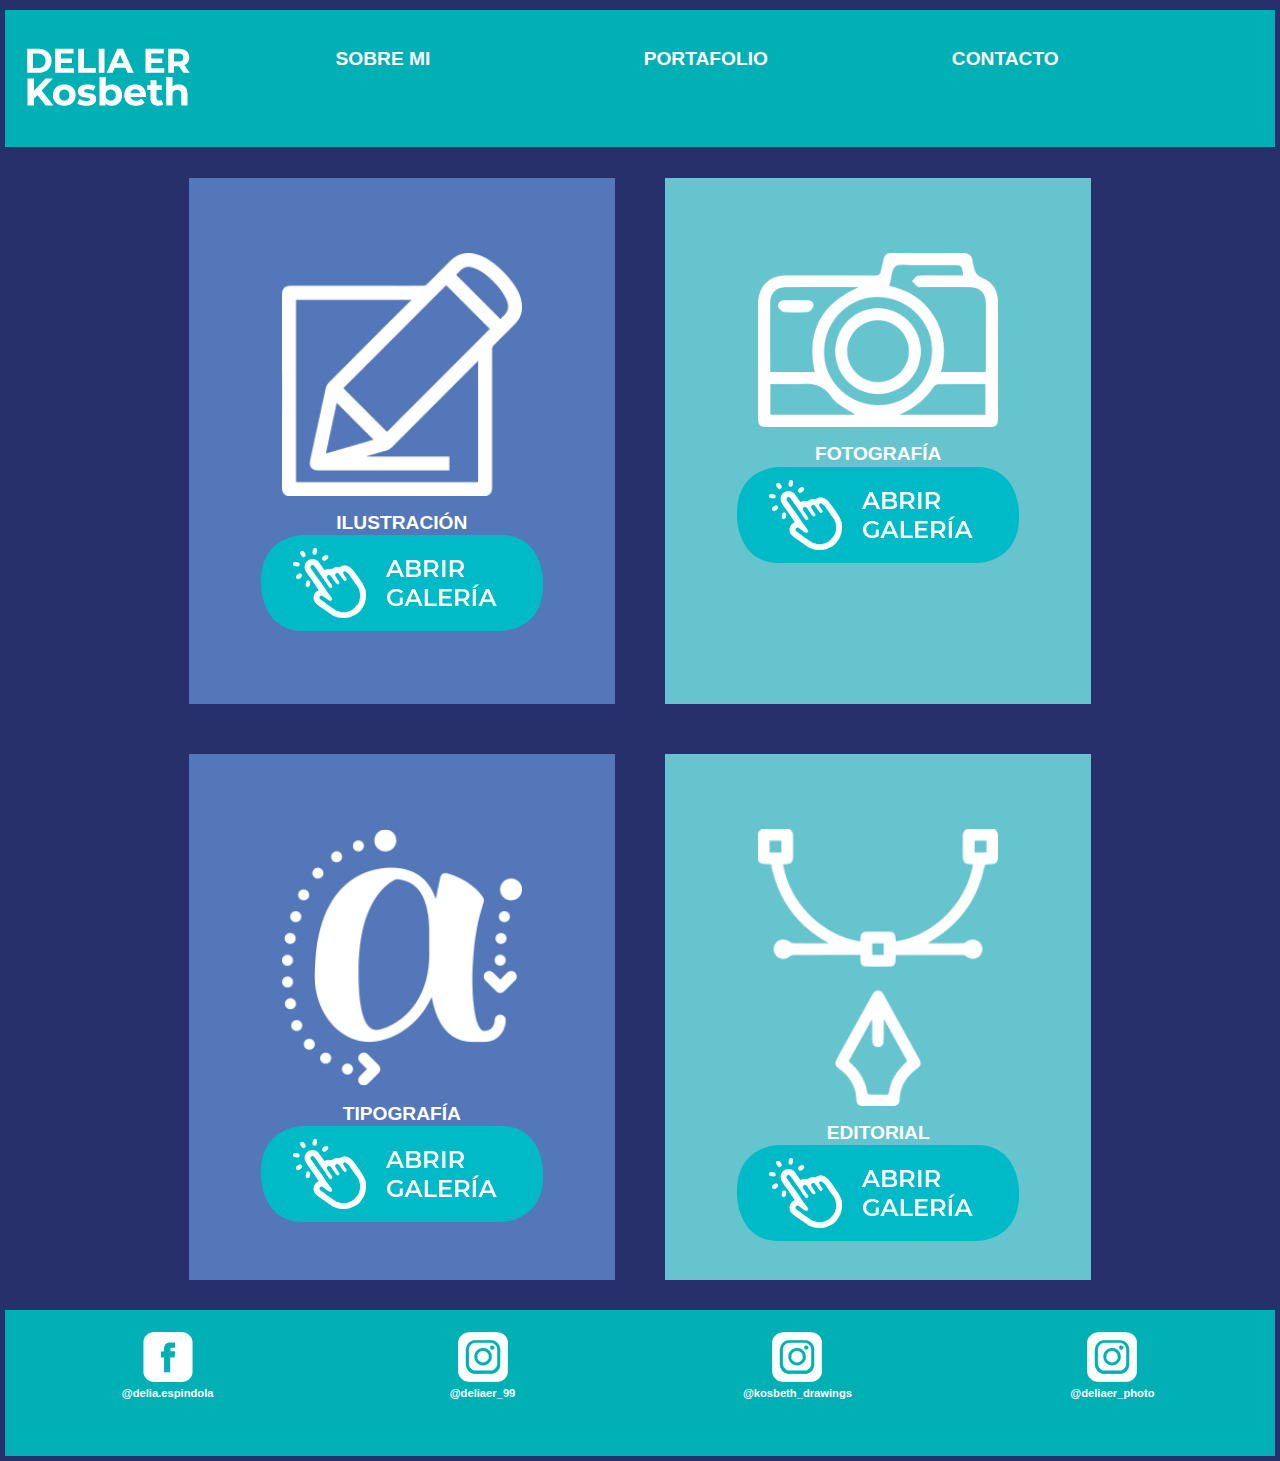
<file: Portafolio.html>
<!doctype html>
<html>
<head>
<meta charset="utf-8">
<title>Documento sin título</title>
<link href="css/estilocss.css" rel="stylesheet" type="text/css">
</head>

<body>
	<header> </header>
	
	<nav>
		<div class="navegacion">
			<div> <a href="index.html"><img src="imagenes/nom header.png" alt="Delia ER Kosbeth"></a></div>
			<div>
			  <h1><a href="Sobre mi.html">SOBRE MI</a></h1>
			</div>
			<div>
				<h1><a href="Portafolio.html">PORTAFOLIO</a></h1></div>
			<div>
				<h1><a href="Contacto.html">CONTACTO</a></h1></div>
		</div>
	</nav>
	
	<main>
		<div class="portafolio">
			<div class="p1"><img src="imagenes/icon ilus.png" alt="ilus"><h1>ILUSTRACIÓN</h1>
              <a href="Ilustración.html"><img src="imagenes/Boton galeria.png" alt="bot1"></a> </div>
			<div class="p2"><img src="imagenes/icon foto.png" alt="footo"><h1>FOTOGRAFÍA</h1>
              <a href="Fotografía.html"><img src="imagenes/Boton galeria.png" alt="bot2"></a></div>
			<div class="p1"><img src="imagenes/icon tipo.png" alt="tipo"><h1>TIPOGRAFÍA</h1>
            <a href="Tipografia.html"><img src="imagenes/Boton galeria.png" alt="bot3"></a></div>
			<div class="p2"><img src="imagenes/icon edit.png" alt="edi"><h1>EDITORIAL</h1>
              <a href="Marca.html"><img src="imagenes/Boton galeria.png" alt="bot4"></a></div>
		</div>
	</main>
	
	<footer>
	 	<div class="piedepag">
			<div> <a href="https://www.facebook.com/delia.espindola.92"><img src="imagenes/footer/Icono fb bco.png" alt="iconofb"></a>
		  <h5>@delia.espindola</h5></div>
			<div> <a href="https://www.instagram.com/deliaer_99/"><img src="imagenes/footer/Icono insta bco.png" alt="iconoinsta"></a>
		  <h5>@deliaer_99</h5></div>
			<div> <a href="https://www.instagram.com/kosbeth_drawings/"><img src="imagenes/footer/Icono insta bco.png" alt="iconoinsta"></a>
		  <h5>@kosbeth_drawings</h5></div>
			<div> <a href="https://www.instagram.com/deliaer_photo/"><img src="imagenes/footer/Icono insta bco.png" alt="iconoinsta"></a>
		  <h5>@deliaer_photo</h5></div>
		</div>
	</footer>
</body>
</html>
</file>
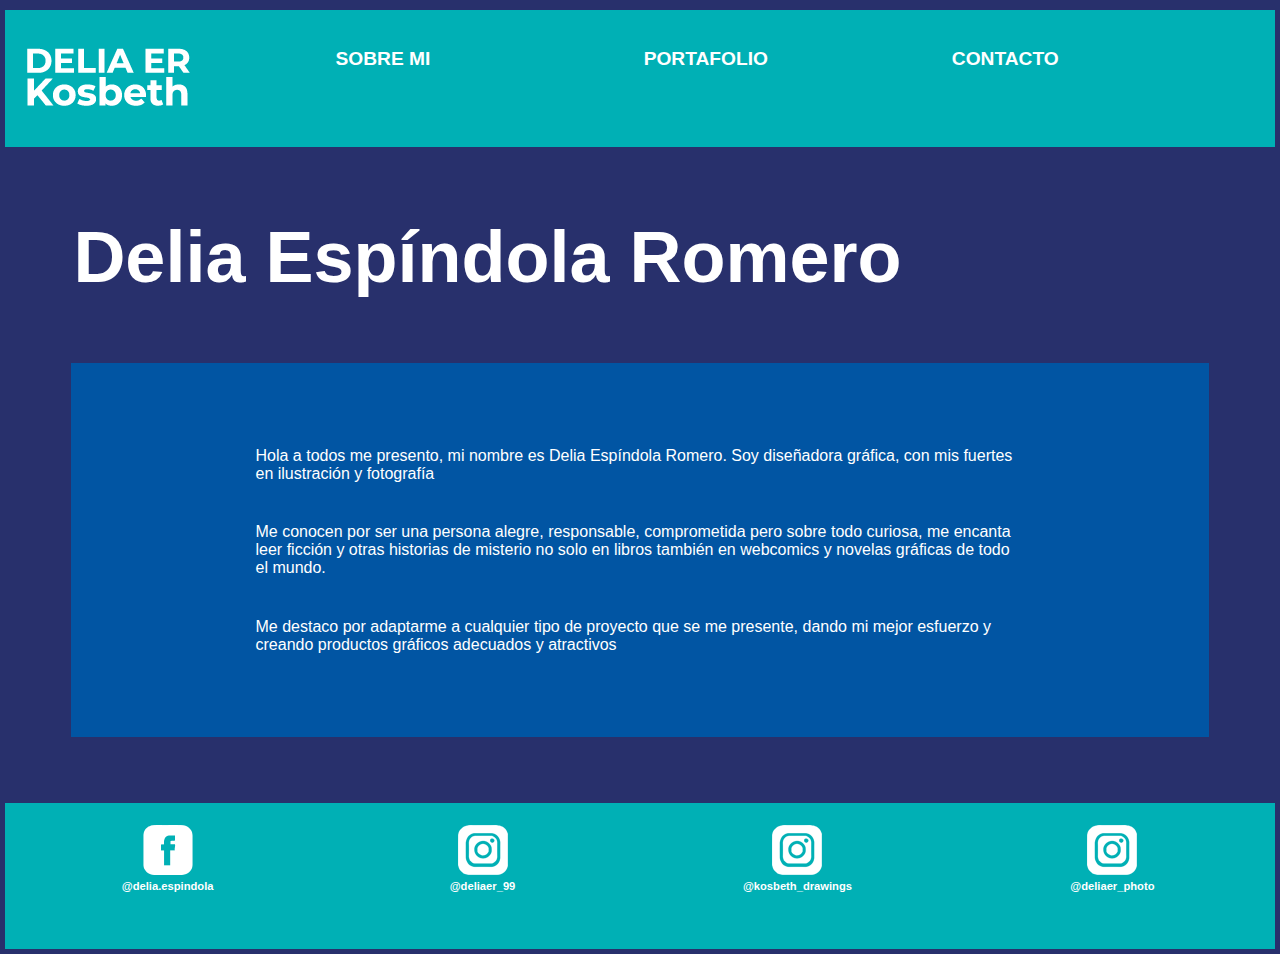
<file: Sobre mi.html>
<!doctype html>
<html>
<head>
<meta charset="utf-8">
<title>Documento sin título</title>
<link href="css/estilocss.css" rel="stylesheet" type="text/css">
</head>

<body>
	<header> </header>
	
	<nav>
		<div class="navegacion">
			<div> <a href="index.html"><img src="imagenes/nom header.png" alt="Delia ER Kosbeth"></a></div>
			<div>
			  <h1><a href="Sobre mi.html">SOBRE MI</a></h1>
			</div>
			<div>
				<h1><a href="Portafolio.html">PORTAFOLIO</a></h1></div>
			<div>
				<h1><a href="Contacto.html">CONTACTO</a></h1></div>
		</div>
	</nav>
	
	<main>
		<h2>Delia Espíndola Romero</h2>
		<section>
			<p>Hola a todos me presento, mi nombre es Delia Espíndola Romero. Soy diseñadora gráfica, con mis fuertes en ilustración y fotografía</p>
			<p>Me conocen por ser una persona alegre, responsable, comprometida pero sobre todo curiosa, me encanta leer ficción y otras historias de misterio no solo en libros también en webcomics y novelas gráficas de todo el mundo.</p>
			<p>Me destaco por adaptarme a cualquier tipo de proyecto que se me presente, dando mi mejor esfuerzo y creando productos gráficos adecuados y atractivos</p>
		</section>
	</main>
	
	<footer>
	 	<div class="piedepag">
			<div> <a href="https://www.facebook.com/delia.espindola.92"><img src="imagenes/footer/Icono fb bco.png" alt="iconofb"></a>
		  <h5>@delia.espindola</h5></div>
			<div> <a href="https://www.instagram.com/deliaer_99/"><img src="imagenes/footer/Icono insta bco.png" alt="iconoinsta"></a>
		  <h5>@deliaer_99</h5></div>
			<div> <a href="https://www.instagram.com/kosbeth_drawings/"><img src="imagenes/footer/Icono insta bco.png" alt="iconoinsta"></a>
		  <h5>@kosbeth_drawings</h5></div>
			<div> <a href="https://www.instagram.com/deliaer_photo/"><img src="imagenes/footer/Icono insta bco.png" alt="iconoinsta"></a>
		  <h5>@deliaer_photo</h5></div>
		</div>
	</footer>
</body>
</html>
</file>
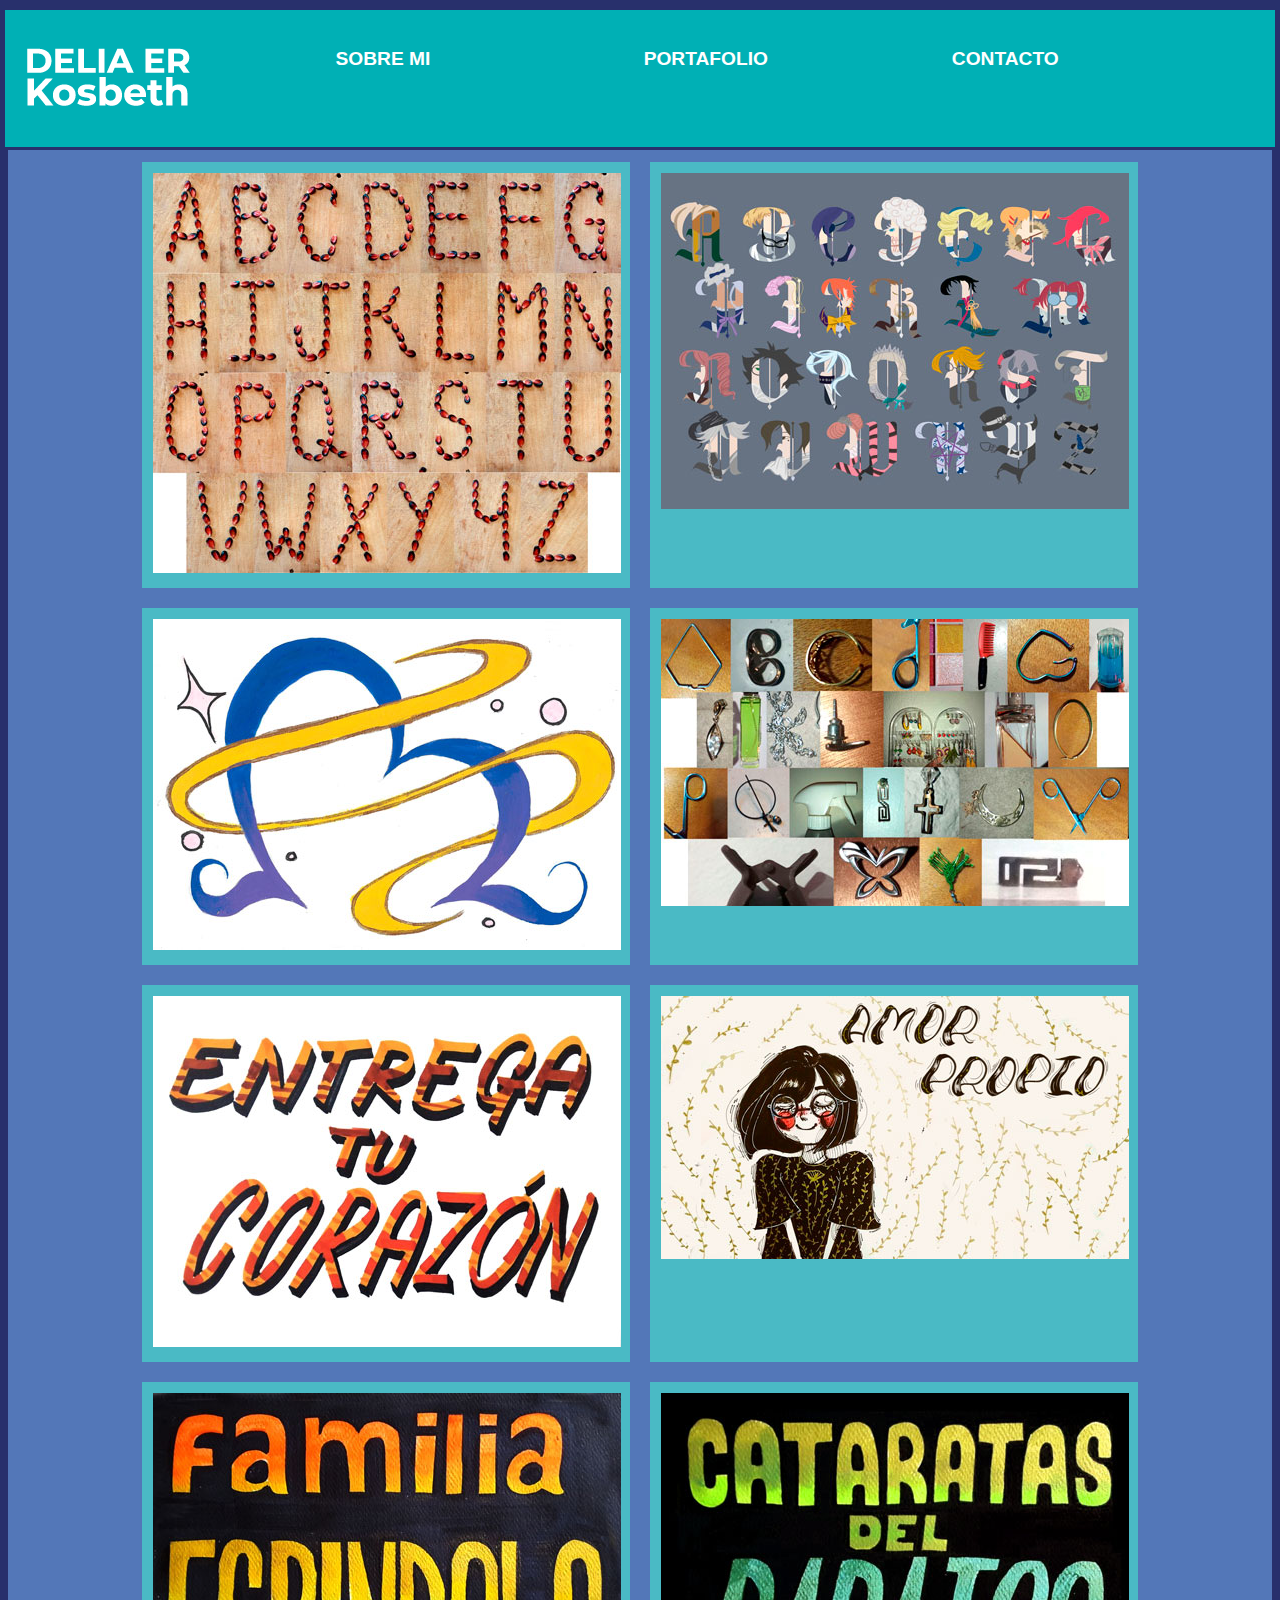
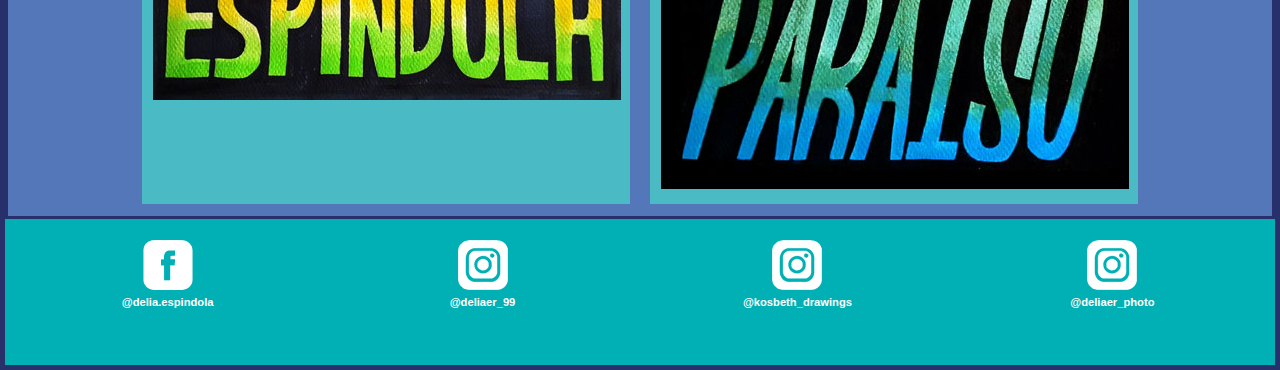
<file: Tipografia.html>
<!doctype html>
<html>
<head>
<meta charset="utf-8">
<title>Documento sin título</title>
<link href="css/estilocss.css" rel="stylesheet" type="text/css">
<link
    rel="stylesheet"
    href="https://cdnjs.cloudflare.com/ajax/libs/animate.css/4.1.1/animate.min.css"
  />
	</head>

<body>
	<header> </header>
	
	<nav>
		<div class="navegacion">
			<div> <a href="index.html"><img src="imagenes/nom header.png" alt="Delia ER Kosbeth"></a></div>
			<div>
			  <h1><a href="Sobre mi.html">SOBRE MI</a></h1>
			</div>
			<div>
				<h1><a href="Portafolio.html">PORTAFOLIO</a></h1></div>
			<div>
				<h1><a href="Contacto.html">CONTACTO</a></h1></div>
		</div>
	</nav>
	<main>
		<div class="galeria">
			<div class="animate__animated animate_slideInUp"><img src="imagenes/tipografia/abc-cons.jpg" alt="tipos" ></div>
			<div class="animate__animated animate_slideInUp"><img src="imagenes/tipografia/alfabeto-fantástico.jpg" alt="tipos" ></div>
			<div class="animate__animated animate_slideInUp"><img src="imagenes/tipografia/Capitular.jpg" alt="fotos" ></div>
			<div class="animate__animated animate_slideInUp"><img src="imagenes/tipografia/del.jpg" alt="tipos" ></div>
			<div class="animate__animated animate_slideInUp"><img src="imagenes/tipografia/g3.jpg" alt="tipos" ></div>
			<div class="animate__animated animate_slideInUp"><img src="imagenes/tipografia/img3.jpg" alt="tipos" ></div>
			<div class="animate__animated animate_slideInUp"><img src="imagenes/tipografia/photo_2021-09-27_13-44-49.jpg" alt="tipos" ></div>
			<div class="animate__animated animate_slideInUp"><img src="imagenes/tipografia/photo_2021-09-27_13-44-51.jpg" alt="tipos" ></div>
		</div>
	</main>
	<footer>
	 	<div class="piedepag">
			<div> <a href="https://www.facebook.com/delia.espindola.92"><img src="imagenes/footer/Icono fb bco.png" alt="iconofb"></a>
		  <h5>@delia.espindola</h5></div>
			<div> <a href="https://www.instagram.com/deliaer_99/"><img src="imagenes/footer/Icono insta bco.png" alt="iconoinsta"></a>
		  <h5>@deliaer_99</h5></div>
			<div> <a href="https://www.instagram.com/kosbeth_drawings/"><img src="imagenes/footer/Icono insta bco.png" alt="iconoinsta"></a>
		  <h5>@kosbeth_drawings</h5></div>
			<div> <a href="https://www.instagram.com/deliaer_photo/"><img src="imagenes/footer/Icono insta bco.png" alt="iconoinsta"></a>
		  <h5>@deliaer_photo</h5></div>
		</div>
	</footer>
</body>
</html>
</file>
<file: css/estilocss.css>
@charset "utf-8";
/* CSS Document */
*{
	margin: 0 auto;
	padding: 0.2%;
}
header, main, body{
	background-color: #28306C;
}
footer, nav{
	background-color:#00B0B5;
}
.home{
	background-color: #28306C;
}
h1{
	color: white;
	font-family: 'Montserrat', sans-serif;
	font-size: 1.2em;
}
h2{
	color: white;
	font-family:'Elephant', sans-serif;                            
	font-size: 4.5em;
	margin: 5%;
}
section{
	background-color:#0155A3;
	padding: 5%;
	margin: 5%
}
p{
	color: white;
	font-family: 'Montserrat', sans-serif;
	font-size: 1em;
	padding: 2%;
	margin-left: 10%;
	margin-right: 10%;
}
h5{
	color: white;
	font-family: 'Montserrat', sans-serif;
	font-size: 0.7em;
}
a{
	text-decoration: none;
	color: white;
}
a:hover{
	font-size: 1.2em;
}
.navegacion{
	display: flex;
	padding: 1em;
	margin: 1em 0;
}
.navegacion>div{
	width: 25%;
}
.barra{
	display: flex;
	margin: 1em;
	flex-wrap: wrap;
	flex-direction: row;
	justify-content: center;
}
.barra>div{
	width: 50%;
	padding: 2em;
	background-color: #00B0B5;
}
.barra>div>img{
	width: 100%;
	height: auto;
}
.valores{
	display: flex;
	flex-wrap: wrap;
	justify-content: center;
}
.valores>div{
	padding: 2em;
}
.piedepag{
	display: flex;
	flex-direction: row;
	text-align: center;
}
.piedepag>div{
	width: 25%;
	height: 6.5em;
	padding: 1em;
}
.portafolio{
display: flex;
	flex-wrap: wrap;
	justify-content: center;
}
.portafolio>div{
	margin: 2%;
	height: 400px;
	width: 300px;
	text-align: center;
}
.portafolio>div>img{
	padding: 4%;
	width: 80%;
}
.p1{
	background-color: #5377B8;
	padding: 5%;
	
}
.p2{
	background-color: #66C4CE;
	padding: 5%;
}
table{
	color: white;
	font-family: 'Montserrat', sans-serif;
	font-size: 1em;
	border: solid;
}
td{
	border: none;
	padding: 5px;
}
input{
	height: 2em;
	width: 100%;
	background-color: #5377B8;
	color: white;
	font-family: 'Montserrat', sans-serif;
	font-size: 1em;
}
.enviar{
	width: 30%;
	margin: 2%;
	text-align: center;
	cursor:pointer;
}

textarea{
	height: 20em;
	width: 100%;
	background-color: #5377B8;
}
.galeria{
	background-color: #5377B8;
	display: flex;
	flex-wrap: wrap;
	justify-content: center
}
.galeria>div{
	background-color: #4ABAC5;
	padding: 10px;
	margin: 10px;
}
.galeria>div>img{
		width: 100%;
		height: auto;
	}
@media only screen and (max-width:640px){
	header, main, body{
	background-color: #28306C;
		width: 360px;
	}
	h1{
		font-size: 0.7em;
	}
	h2{
		font-size: 2em;
	}
	.navegacion{
		flex-direction: column;
	}
	.barra{
		flex-direction: column;
	}
	.barra>div>img{
		width: 150px;
	}
	.piedepag{
		flex-direction: column;
	}
	.piedepag>div{
	height: 3.5em;
	}
	table{
		font-size: 0.7em;
	}
	input{
		font-size: 0.7em;
	}
	.ilustracion>div>img{
		width: 80%;
		height: auto;
	}
}
</file>
